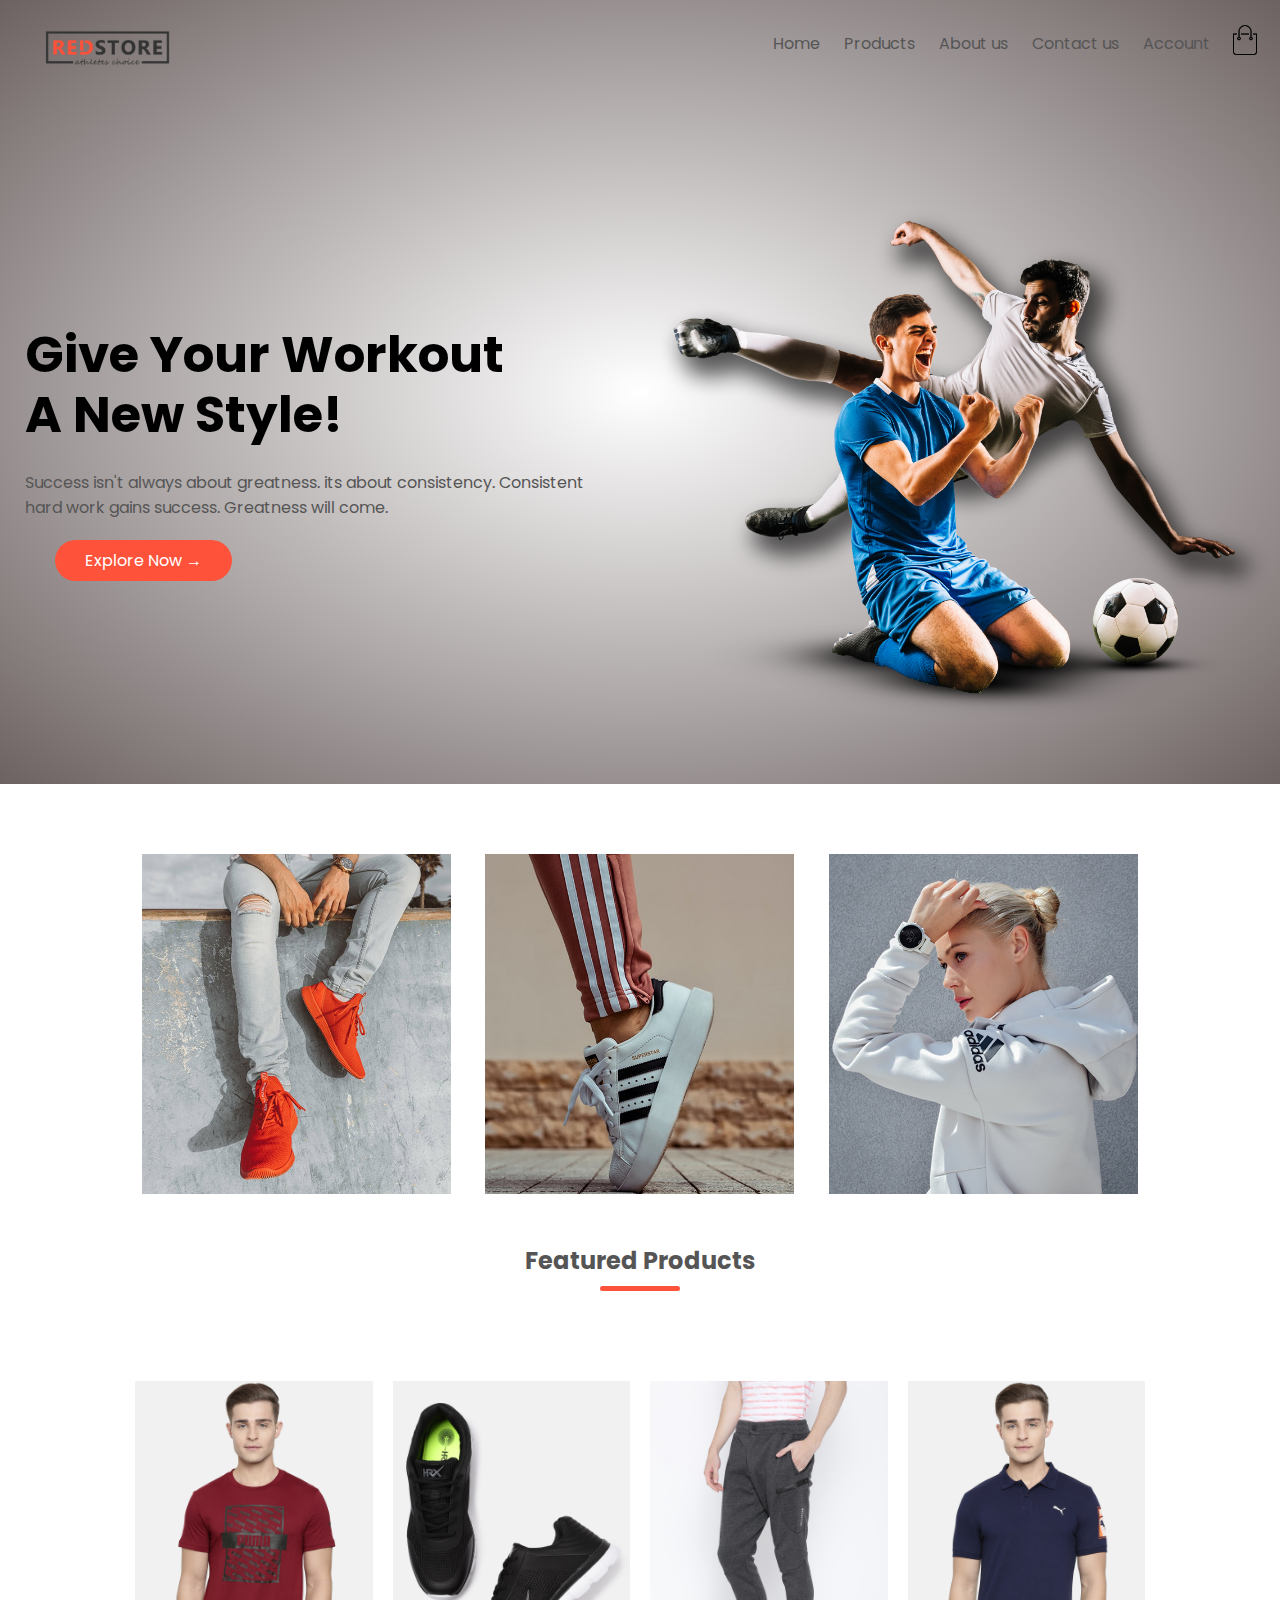
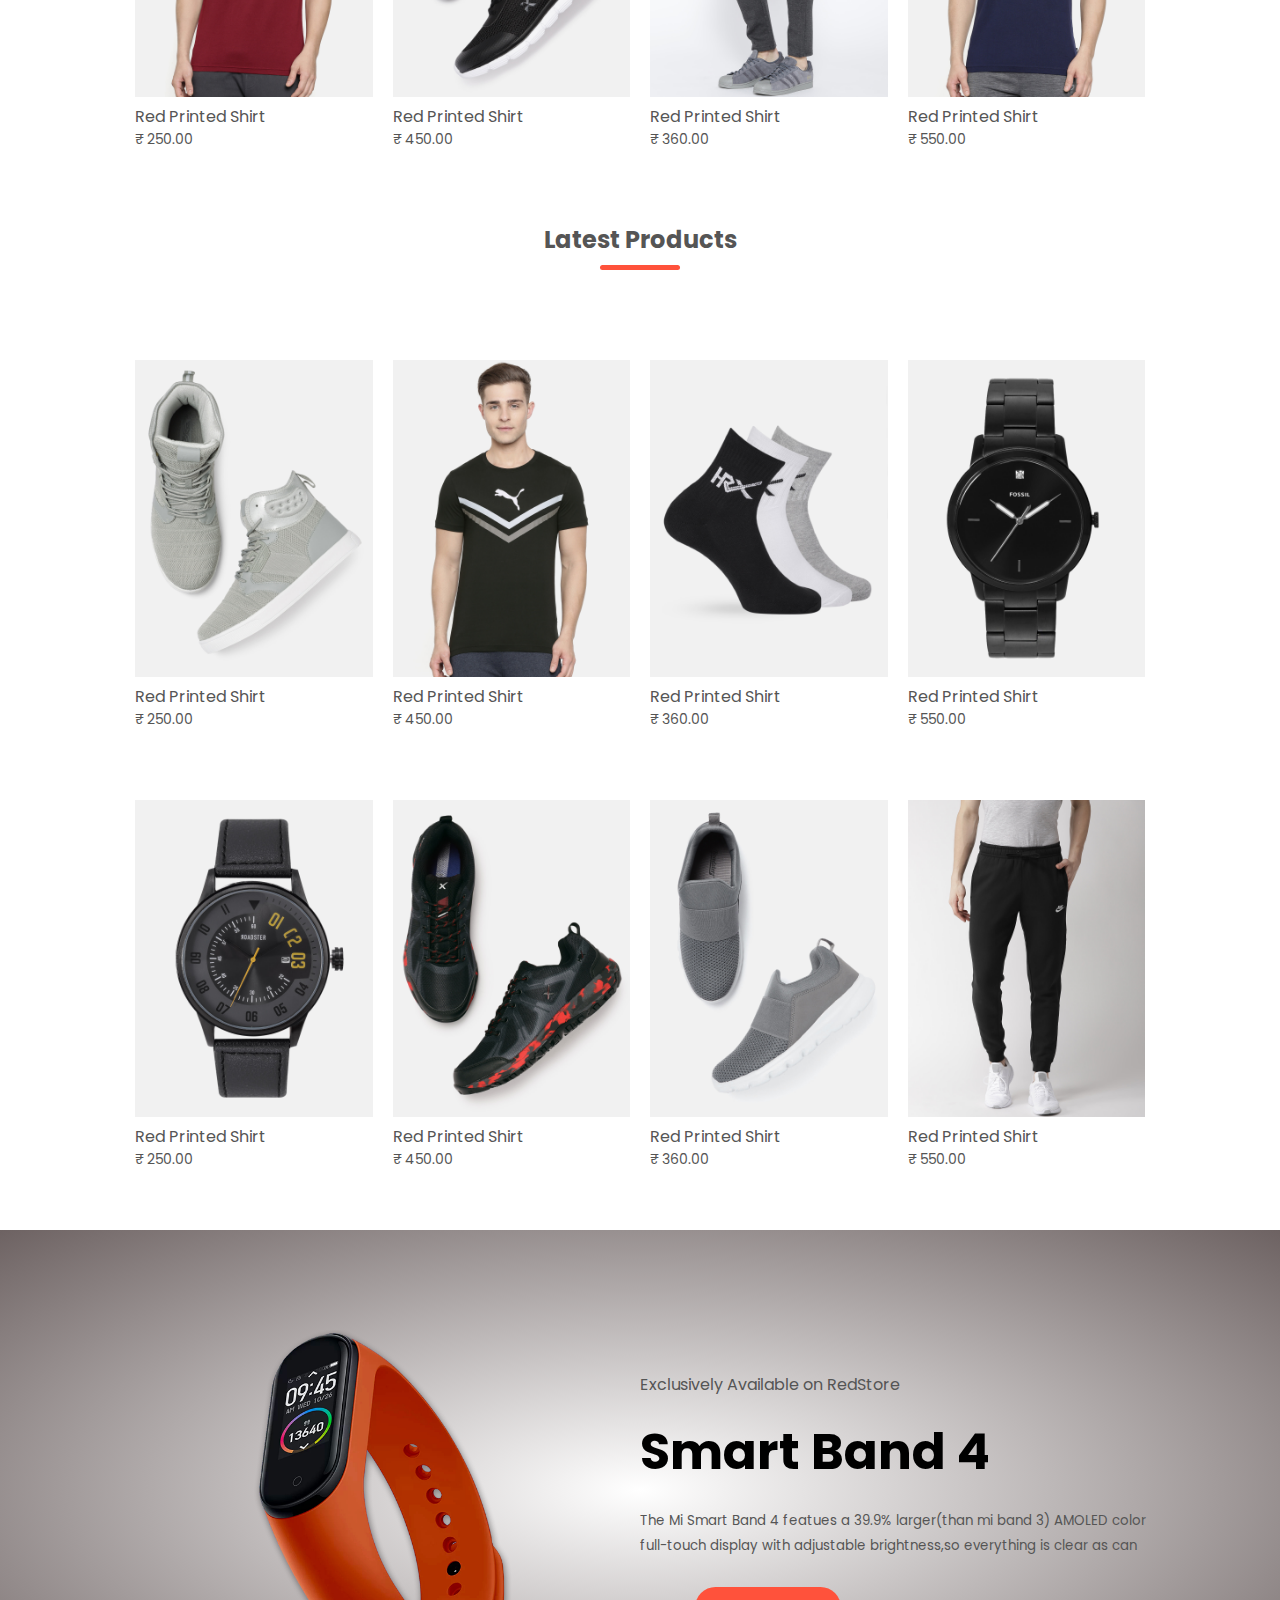
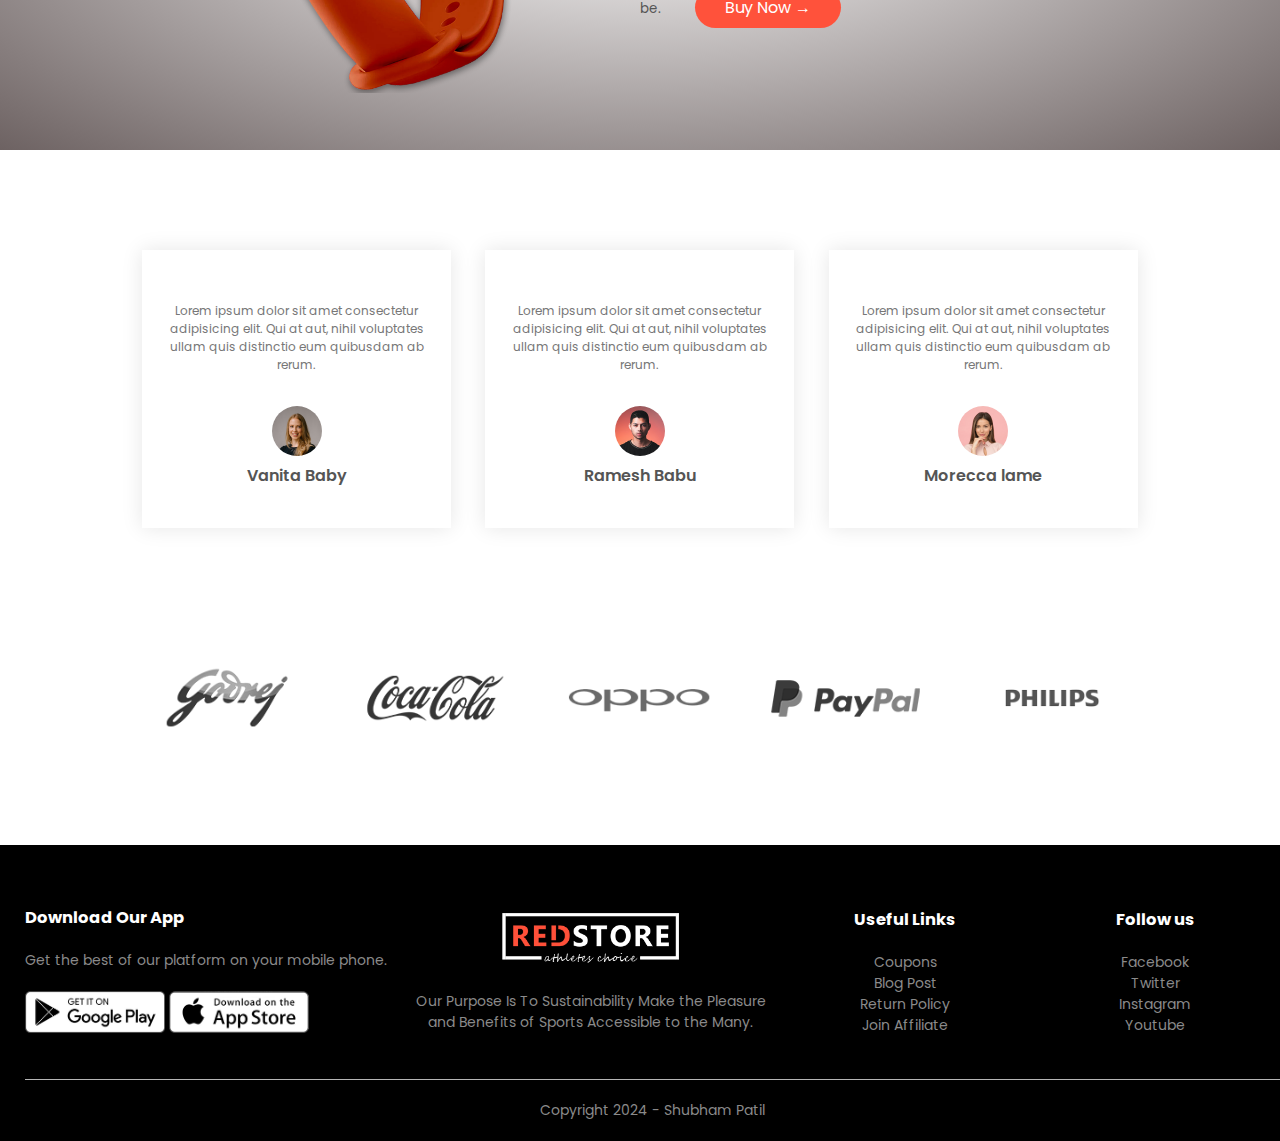
<file: index.html>
<!DOCTYPE html>
<html lang="en">

<head>
    <meta charset="UTF-8">
    <style>
        #product_section{transition: transform 1s;}
    </style>
    <meta name="viewport" content="width=device-width, initial-scale=1.0">
    <title>RedStore | Ecommerce</title>
    <link rel="stylesheet" href="style.css">
    <link rel="preconnect" href="https://fonts.googleapis.com">
    <link rel="preconnect" href="https://fonts.gstatic.com" crossorigin>
    <link
        href="https://fonts.googleapis.com/css2?family=Poppins:ital,wght@0,100;0,200;0,300;0,400;0,500;0,600;0,700;0,800;0,900;1,100;1,200;1,300;1,400;1,500;1,600;1,700;1,800;1,900&display=swap"
        rel="stylesheet">
        <link rel="stylesheet" href="https://cdnjs.cloudflare.com/ajax/libs/font-awesome/6.5.1/css/all.min.css" integrity="sha512-DTOQO9RWCH3ppGqcWaEA1BIZOC6xxalwEsw9c2QQeAIftl+Vegovlnee1c9QX4TctnWMn13TZye+giMm8e2LwA==" crossorigin="anonymous" referrerpolicy="no-referrer" />
</head>

<body>
    <div class="header">
        <div class="container">
            <div class="navbar">
              <img src="images/logo.png" alt="Website logo" width="125px" style="margin-top: 10px;"> 
              <nav>
                <ul id="MenuItems">
                    <li><a href="index.html">Home</a></li>
                    <li><a href="products.html">Products</a></li>
                    <li><a href="AboutUs.html">About us</a></li>
                    <li><a href="ContactUs.html">Contact us</a></li>
                    <li><a href="account.html">Account</a></li>
            </nav>
               <a href="cart.html"><img src="images/cart.png"  alt="" width="30px" height="30px"></a> 
                <img src="images/menu.png" class="menu-icon" onclick="menutoggle()">
            </div>
            <div class="row">
                <div class="col-2">
                    <h1>Give Your Workout <br> A New Style!</h1>
                    <p>Success isn't always about greatness. its about consistency. Consistent <br>hard work gains
                        success.
                        Greatness will come.</p>
                    <a href="#product_section" style="transform: translateY(-10px);" class="btn">Explore Now &#8594;</a>
                </div>
                <div class="col-2">
                    <img src="images/image1.png" alt="Workout Image">
                </div>
            </div>
        </div>
    </div>
<!-- -------------------------------Featured Categories--------------------- -->
<div class="categories">
    <div class="small-container">
        <div class="row">
            <div class="col-3">
                <img src="images/category-1.jpg" alt="Category image">
            </div>
            <div class="col-3"><img src="images/category-2.jpg" alt="Category image"></div>
            <div class="col-3"><img src="images/category-3.jpg" alt=""></div>
        </div>
    </div>
</div>

<!-- -------------------------------Featured Products--------------------- -->

    <div class="small-container"  id="product_section">
        <h2 class="title">Featured Products</h2>
        <div class="row">
            <div class="col-4">
                <img src="images/product-1.jpg" alt="">
                <h4>Red Printed Shirt</h4>
                <div class="rating">
                    <i class="fa-solid fa-star"></i>
                
                    <i class="fa-solid fa-star"></i>
                    <i class="fa-solid fa-star"></i>
                    <i class="fa-solid fa-star-half-stroke"></i>
                    <i class="fa-regular fa-star"></i>
                </div>
                <p>₹ 250.00</p>
              </div>
              <div class="col-4">
                <img src="images/product-2.jpg" alt="">
                <h4>Red Printed Shirt</h4>
                <div class="rating">
                    <i class="fa-solid fa-star"></i>
                    <i class="fa-solid fa-star"></i>
                    <i class="fa-solid fa-star-half-stroke"></i>
                    <i class="fa-regular fa-star"></i>
                    <i class="fa-regular fa-star"></i>
                </div>
                <p>₹ 450.00</p>
              </div>
          <div class="col-4">
            <img src="images/product-3.jpg" alt="">
            <h4>Red Printed Shirt</h4>
            <div class="rating">
                <i class="fa-solid fa-star"></i>
                <i class="fa-solid fa-star"></i>
                <i class="fa-solid fa-star"></i>
                <i class="fa-solid fa-star"></i>
                <i class="fa-regular fa-star"></i>
              
            </div>
            <p>₹ 360.00</p>
          </div>
          <div class="col-4">
            <img src="images/product-4.jpg" alt="">
            <h4>Red Printed Shirt</h4>
            <div class="rating">
                <i class="fa-solid fa-star"></i>
                <i class="fa-solid fa-star"></i>
                <i class="fa-solid fa-star"></i>
                <i class="fa-solid fa-star"></i>
                <i class="fa-solid fa-star"></i>

              
            </div>
            <p>₹ 550.00</p>
          </div>
        </div>
    

<!-- -------------------------------Latest Categories--------------------- -->
<h2 class="title">Latest Products</h2>
   <div class="row">
      <div class="col-4">
        <img src="images/product-5.jpg" alt="">
        <h4>Red Printed Shirt</h4>
        <div class="rating">
            <i class="fa-solid fa-star"></i>
        
            <i class="fa-solid fa-star"></i>
            <i class="fa-solid fa-star"></i>
            <i class="fa-solid fa-star-half-stroke"></i>
            <i class="fa-regular fa-star"></i>
        </div>
        <p>₹ 250.00</p>
      </div>
      <div class="col-4">
        <img src="images/product-6.jpg" alt="">
        <h4>Red Printed Shirt</h4>
        <div class="rating">
            <i class="fa-solid fa-star"></i>
            <i class="fa-solid fa-star"></i>
            <i class="fa-solid fa-star-half-stroke"></i>
            <i class="fa-regular fa-star"></i>
            <i class="fa-regular fa-star"></i>
        </div>
        <p>₹ 450.00</p>
      </div>
  <div class="col-4">
    <img src="images/product-7.jpg" alt="">
    <h4>Red Printed Shirt</h4>
    <div class="rating">
        <i class="fa-solid fa-star"></i>
        <i class="fa-solid fa-star"></i>
        <i class="fa-solid fa-star"></i>
        <i class="fa-solid fa-star"></i>
        <i class="fa-regular fa-star"></i>
      
    </div>
    <p>₹ 360.00</p>
  </div>
  <div class="col-4">
    <img src="images/product-8.jpg" alt="">
    <h4>Red Printed Shirt</h4>
    <div class="rating">
        <i class="fa-solid fa-star"></i>
        <i class="fa-solid fa-star"></i>
        <i class="fa-solid fa-star"></i>
        <i class="fa-solid fa-star"></i>
        <i class="fa-solid fa-star"></i>

      
      </div>
       <p>₹ 550.00</p>
             </div>
             </div>
     <div class="row">
        <div class="col-4">
        <img src="images/product-9.jpg" alt="">
        <h4>Red Printed Shirt</h4>
        <div class="rating">
            <i class="fa-solid fa-star"></i>
        
            <i class="fa-solid fa-star"></i>
            <i class="fa-solid fa-star"></i>
            <i class="fa-solid fa-star-half-stroke"></i>
            <i class="fa-regular fa-star"></i>
        </div>
        <p>₹ 250.00</p>
      </div>
      <div class="col-4">
        <img src="images/product-10.jpg" alt="">
        <h4>Red Printed Shirt</h4>
        <div class="rating">
            <i class="fa-solid fa-star"></i>
            <i class="fa-solid fa-star"></i>
            <i class="fa-solid fa-star-half-stroke"></i>
            <i class="fa-regular fa-star"></i>
            <i class="fa-regular fa-star"></i>
        </div>
        <p>₹ 450.00</p>
      </div>
  <div class="col-4">
    <img src="images/product-11.jpg" alt="">
    <h4>Red Printed Shirt</h4>
    <div class="rating">
        <i class="fa-solid fa-star"></i>
        <i class="fa-solid fa-star"></i>
        <i class="fa-solid fa-star"></i>
        <i class="fa-solid fa-star"></i>
        <i class="fa-regular fa-star"></i>
      
    </div>
    <p>₹ 360.00</p>
  </div>
  <div class="col-4">
    <img src="images/product-12.jpg" alt="">
    <h4>Red Printed Shirt</h4>
    <div class="rating">
        <i class="fa-solid fa-star"></i>
        <i class="fa-solid fa-star"></i>
        <i class="fa-solid fa-star"></i>
        <i class="fa-solid fa-star"></i>
        <i class="fa-solid fa-star"></i>

      
     </div>
      <p>₹ 550.00</p>
      </div>
      </div>
    </div>
</div>

<!-- -------------------------------Offers--------------------- -->
<div class="offer">
    <div class="small-container">
        <div class="row">
            <div class="col-2">
                <img src="images/exclusive.png" class="offer-img">
            </div>
            <div class="col-2">
                <p>Exclusively Available on RedStore</p>
                <h1>Smart Band 4</h1>
                <small>The Mi Smart Band 4 featues a 39.9% larger(than mi band 3) AMOLED color full-touch display with adjustable brightness,so everything is clear as can be.</small>
                <a href="" class="btn">Buy Now &#8594;</a>
            </div>
        </div>
    </div>
</div>
<!-- ----------------------------Testimonials----------------------->
    <div class="testimonial">
        <div class="small-container">
            <div class="row">
                <div class="col-3">
                    <i class="fa fa-quote-left"></i>
                    <p>Lorem ipsum dolor sit amet consectetur adipisicing elit. Qui at aut, nihil voluptates ullam quis distinctio eum quibusdam ab rerum.</p>
                    <div class="rating">
                        <i class="fa-solid fa-star"></i>
                        <i class="fa-solid fa-star"></i>
                        <i class="fa-solid fa-star"></i>
                        <i class="fa-solid fa-star"></i>
                        <i class="fa-regular fa-star"></i>
                      
                    </div>
                    <img src="images/user-1.png" alt="">
                    <h3>Vanita Baby</h3>
                </div>
                <div class="col-3">
                    <i class="fa fa-quote-left"></i>
                    <p>Lorem ipsum dolor sit amet consectetur adipisicing elit. Qui at aut, nihil voluptates ullam quis distinctio eum quibusdam ab rerum.</p>
                    <div class="rating">
                        <i class="fa-solid fa-star"></i>
                        <i class="fa-solid fa-star"></i>
                        <i class="fa-solid fa-star"></i>
                        <i class="fa-solid fa-star"></i>
                        <i class="fa-regular fa-star"></i>
                      
                    </div>
                    <img src="images/user-2.png" alt="">
                    <h3>Ramesh Babu</h3>
                </div>
                <div class="col-3">
                    <i class="fa fa-quote-left"></i>
                    <p>Lorem ipsum dolor sit amet consectetur adipisicing elit. Qui at aut, nihil voluptates ullam quis distinctio eum quibusdam ab rerum.</p>
                    <div class="rating">
                        <i class="fa-solid fa-star"></i>
                        <i class="fa-solid fa-star"></i>
                        <i class="fa-solid fa-star"></i>
                        <i class="fa-solid fa-star"></i>
                        <i class="fa-regular fa-star"></i>
                      
                    </div>
                    <img src="images/user-3.png" alt="">
                    <h3>Morecca lame </h3>
                </div>
            </div>
        </div>
    </div>
    <!-- -------------------------------Brands--------------------- -->
    <div class="brands">
        <div class="small-container">
            <div class="row">
                <div class="col-5">
                    <img src="images/logo-godrej.png" alt="">
                </div>  
                 <div class="col-5">
                    <img src="images/logo-coca-cola.png" alt="">
                </div>  
                 <div class="col-5">
                    <img src="images/logo-oppo.png" alt="">
                </div>  
                 <div class="col-5">
                    <img src="images/logo-paypal.png" alt="">
                </div>   
                <div class="col-5">
                    <img src="images/logo-philips.png" alt="">
                </div>
            </div>
        </div>
    </div>
<!-- -------------------------------Footer--------------------- -->
    <div class="footer">
        <div class="container">
            <div class="row">
                <div class="footer-col-1">
                    <h3>Download Our App</h3>
                    <p>Get the best of our platform on your mobile phone.</p>
                    <div class="app-logo">
                        <img src="images/play-store.png" alt="">
                        <img src="images/app-store.png" alt="">
                    </div>
                </div>
                <div class="footer-col-2">
                    <img src="images/logo-white.png" alt="" />
                    <p>Our Purpose Is To Sustainability Make the Pleasure and Benefits of Sports Accessible to the Many.</p>
                </div>
                <div class="footer-col-3">
                    <h3>Useful Links</h3>
                   <ul>
                    <li>Coupons</li>
                    <li>Blog Post</li>
                    <li>Return Policy</li>
                    <li>Join Affiliate</li>
                
                   </ul>
                </div>
                <div class="footer-col-4">
                    <h3>Follow us</h3>
                   <ul>
                    <li>Facebook </li>
                    <li>Twitter </li>
                    <li>Instagram </li>
                    <li>Youtube </li>
                
                   </ul>
                </div>
            </div>
            <hr>
            <p class="copyright">Copyright 2024 - Shubham Patil</p>
        </div>
    </div>
<!-- -------------------------------JS for Toggle Menu--------------------- -->
<script>
    var MenuItems =document.getElementById("MenuItems");
    MenuItems.style.maxHeight="0px"
    function menutoggle() {
       if ( MenuItems.style.maxHeight =="0px") {
        MenuItems.style.maxHeight="200px";
       }else{
        MenuItems.style.maxHeight="0px";
       }
    }
</script>

</body>

</html>
</file>
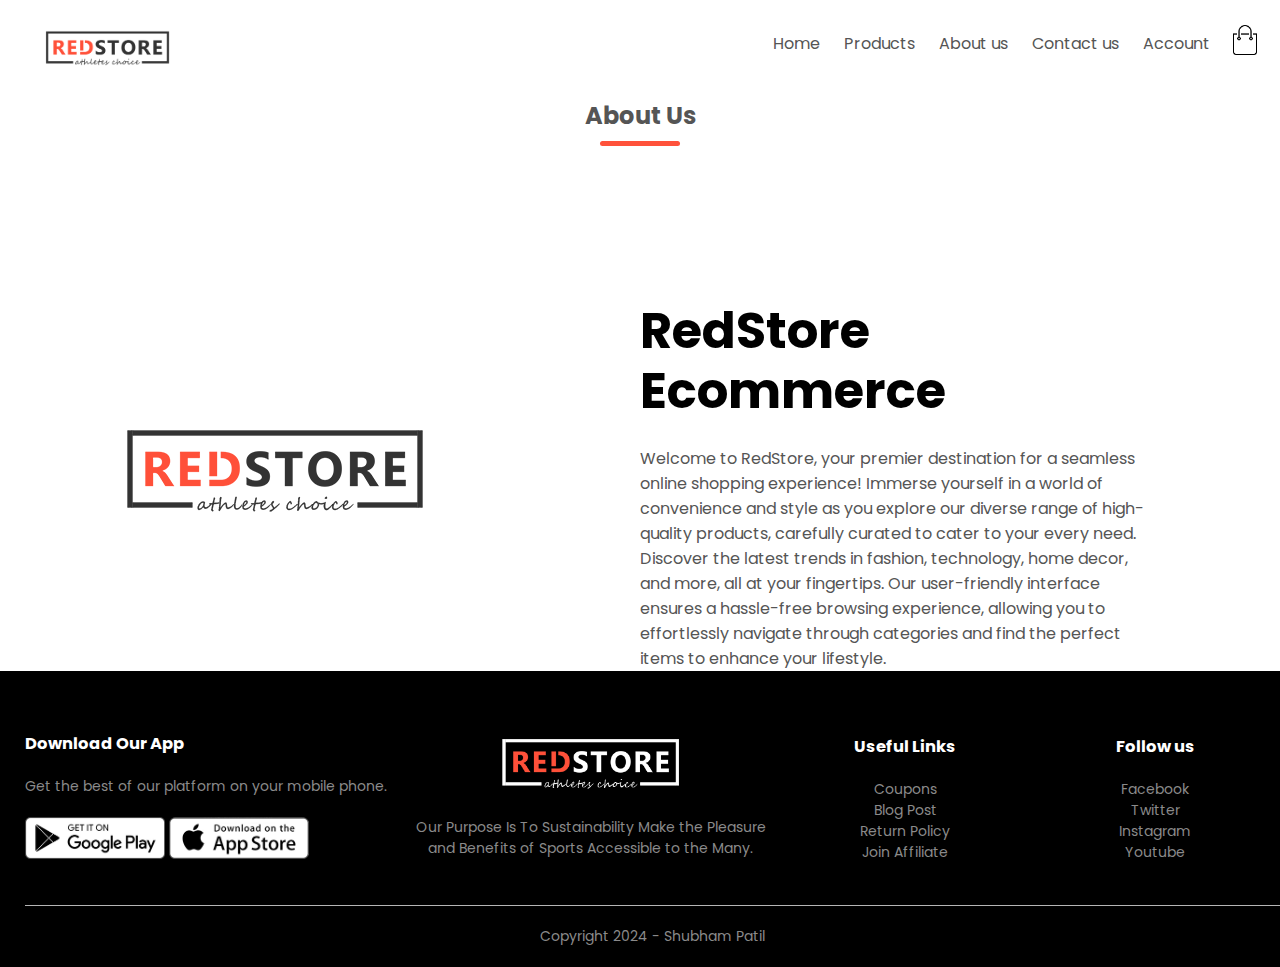
<file: AboutUs.html>
<!DOCTYPE html>
<html lang="en">

<head>
    <meta charset="UTF-8">

    <meta name="viewport" content="width=device-width, initial-scale=1.0">
    <title>All Products - RedStore</title>
    <link rel="stylesheet" href="style.css">
    <link rel="preconnect" href="https://fonts.googleapis.com">
    <link rel="preconnect" href="https://fonts.gstatic.com" crossorigin>
    <link
        href="https://fonts.googleapis.com/css2?family=Poppins:ital,wght@0,100;0,200;0,300;0,400;0,500;0,600;0,700;0,800;0,900;1,100;1,200;1,300;1,400;1,500;1,600;1,700;1,800;1,900&display=swap"
        rel="stylesheet">
    <link rel="stylesheet" href="https://cdnjs.cloudflare.com/ajax/libs/font-awesome/6.5.1/css/all.min.css"
        integrity="sha512-DTOQO9RWCH3ppGqcWaEA1BIZOC6xxalwEsw9c2QQeAIftl+Vegovlnee1c9QX4TctnWMn13TZye+giMm8e2LwA=="
        crossorigin="anonymous" referrerpolicy="no-referrer" />
</head>

<body>

    <div class="container">
        <div class="navbar">
            <img src="images/logo.png" alt="Website logo" width="125px" style="margin-top: 10px;">
            <nav>
                <ul id="MenuItems">
                    <li><a href="index.html">Home</a></li>
                    <li><a href="products.html">Products</a></li>
                    <li><a href="AboutUs.html">About us</a></li>
                    <li><a href="ContactUs.html">Contact us</a></li>
                    <li><a href="account.html">Account</a></li>
            </nav>
            <a href="cart.html"><img src="images/cart.png"  alt="" width="30px" height="30px"></a> 
            <img src="images/menu.png" class="menu-icon" onclick="menutoggle()">
        </div>

    </div>
    <div class="small-container">
        <h2 class="title">About Us</h2>
        <div class="row">
            <div class="col-2">
                <img src="images/logo.png" alt="">
            </div>
            <div class="col-2">
               <h1>RedStore Ecommerce </h1>
              <p> Welcome to RedStore, your premier destination for a seamless online shopping experience! Immerse yourself in a world of convenience and style as you explore our diverse range of high-quality products, carefully curated to cater to your every need.

Discover the latest trends in fashion, technology, home decor, and more, all at your fingertips. Our user-friendly interface ensures a hassle-free browsing experience, allowing you to effortlessly navigate through categories and find the perfect items to enhance your lifestyle.
</p>
            </div>
        </div>
    </div>


    <!-- -------------------------------Footer--------------------- -->
    <div class="footer">
        <div class="container">
            <div class="row">
                <div class="footer-col-1">
                    <h3>Download Our App</h3>
                    <p>Get the best of our platform on your mobile phone.</p>
                    <div class="app-logo">
                        <img src="images/play-store.png" alt="">
                        <img src="images/app-store.png" alt="">
                    </div>
                </div>
                <div class="footer-col-2">
                    <img src="images/logo-white.png" alt="" />
                    <p>Our Purpose Is To Sustainability Make the Pleasure and Benefits of Sports Accessible to the Many.
                    </p>
                </div>
                <div class="footer-col-3">
                    <h3>Useful Links</h3>
                    <ul>
                        <li>Coupons</li>
                        <li>Blog Post</li>
                        <li>Return Policy</li>
                        <li>Join Affiliate</li>

                    </ul>
                </div>
                <div class="footer-col-4">
                    <h3>Follow us</h3>
                    <ul>
                        <li>Facebook </li>
                        <li>Twitter </li>
                        <li>Instagram </li>
                        <li>Youtube </li>

                    </ul>
                </div>
            </div>
            <hr>
            <p class="copyright">Copyright 2024 - Shubham Patil</p>
        </div>
    </div>
    <!-- -------------------------------JS for Toggle Menu--------------------- -->
    <script>
        var MenuItems = document.getElementById("MenuItems");
        MenuItems.style.maxHeight = "0px"
        function menutoggle() {
            if (MenuItems.style.maxHeight == "0px") {
                MenuItems.style.maxHeight = "200px";
            } else {
                MenuItems.style.maxHeight = "0px";
            }
        }
    </script>
   
</body>

</html>
</file>
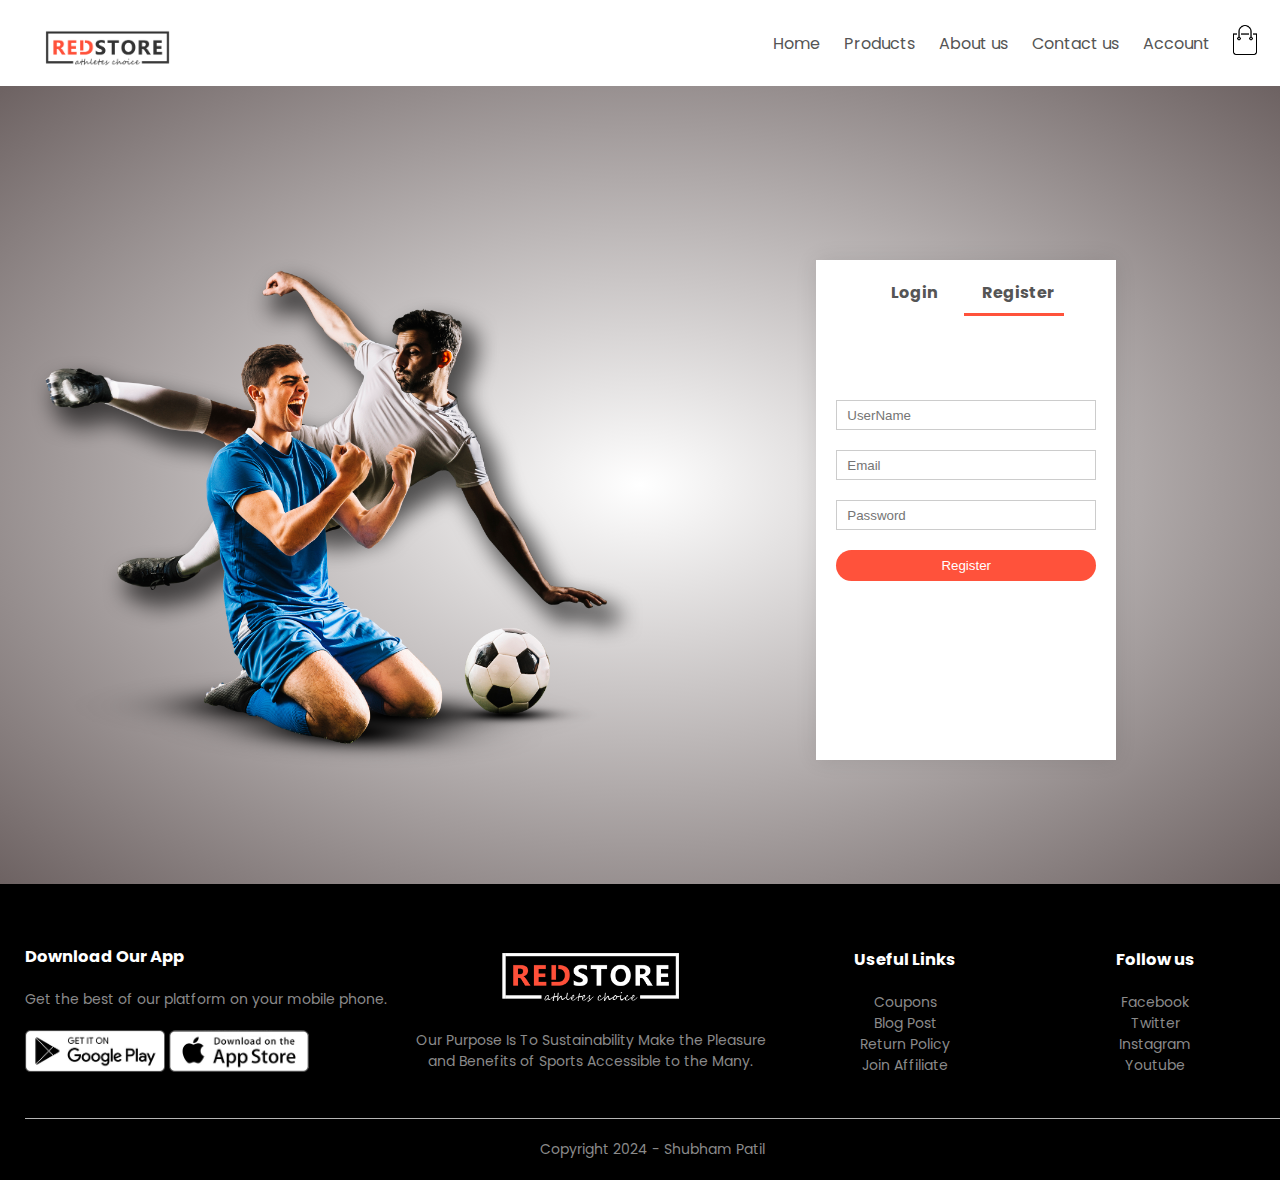
<file: account.html>
<!DOCTYPE html>
<html lang="en">

<head>
    <meta charset="UTF-8">

    <meta name="viewport" content="width=device-width, initial-scale=1.0">
    <title>All Products - RedStore</title>
    <link rel="stylesheet" href="style.css">
    <link rel="preconnect" href="https://fonts.googleapis.com">
    <link rel="preconnect" href="https://fonts.gstatic.com" crossorigin>
    <link
        href="https://fonts.googleapis.com/css2?family=Poppins:ital,wght@0,100;0,200;0,300;0,400;0,500;0,600;0,700;0,800;0,900;1,100;1,200;1,300;1,400;1,500;1,600;1,700;1,800;1,900&display=swap"
        rel="stylesheet">
    <link rel="stylesheet" href="https://cdnjs.cloudflare.com/ajax/libs/font-awesome/6.5.1/css/all.min.css"
        integrity="sha512-DTOQO9RWCH3ppGqcWaEA1BIZOC6xxalwEsw9c2QQeAIftl+Vegovlnee1c9QX4TctnWMn13TZye+giMm8e2LwA=="
        crossorigin="anonymous" referrerpolicy="no-referrer" />
</head>

<body>

    <div class="container">
        <div class="navbar">
            <img src="images/logo.png" alt="Website logo" width="125px" style="margin-top: 10px;">
            <nav>
                <ul id="MenuItems">
                    <li><a href="index.html">Home</a></li>
                    <li><a href="products.html">Products</a></li>
                    <li><a href="AboutUs.html">About us</a></li>
                    <li><a href="ContactUs.html">Contact us</a></li>
                    <li><a href="account.html">Account</a></li>
            </nav>
            <a href="cart.html"><img src="images/cart.png"  alt="" width="30px" height="30px"></a> 
            <img src="images/menu.png" class="menu-icon" onclick="menutoggle()">
        </div>

    </div>


    <!-- ------------------------------------Account Page-------------------- -->

    <div class="account-page">
        <div class="container">
            <div class="row">
                <div class="col-2"><img src="images/image1.png" widht="100%"></div>
                <div class="col-2">
                    <div class="form-container">
                        <div class="form-btn">
                            <span onclick="login()">Login</span>
                            <span onclick="register()">Register</span>
                            <hr id="Indicator"> 
                        </div>
                        <form id="LoginForm">
                            <input type="text" placeholder="UserName">
                            <input type="password" placeholder="Password">
                            <button type="submit" class="btn">Login</button>
                            <a href="">Forgot Password</a>
                        </form>
                        <form id="RegisterForm">
                            <input type="text" placeholder="UserName">
                            <input type="email" placeholder="Email">
                            <input type="password" placeholder="Password">
                            <button type="submit" class="btn">Register</button>
                            
                        </form>
                    </div>
                </div>
            </div>
        </div>
    </div>

    <!-- -------------------------------Footer--------------------- -->
    <div class="footer">
        <div class="container">
            <div class="row">
                <div class="footer-col-1">
                    <h3>Download Our App</h3>
                    <p>Get the best of our platform on your mobile phone.</p>
                    <div class="app-logo">
                        <img src="images/play-store.png" alt="">
                        <img src="images/app-store.png" alt="">
                    </div>
                </div>
                <div class="footer-col-2">
                    <img src="images/logo-white.png" alt="" />
                    <p>Our Purpose Is To Sustainability Make the Pleasure and Benefits of Sports Accessible to the Many.
                    </p>
                </div>
                <div class="footer-col-3">
                    <h3>Useful Links</h3>
                    <ul>
                        <li>Coupons</li>
                        <li>Blog Post</li>
                        <li>Return Policy</li>
                        <li>Join Affiliate</li>

                    </ul>
                </div>
                <div class="footer-col-4">
                    <h3>Follow us</h3>
                    <ul>
                        <li>Facebook </li>
                        <li>Twitter </li>
                        <li>Instagram </li>
                        <li>Youtube </li>

                    </ul>
                </div>
            </div>
            <hr>
            <p class="copyright">Copyright 2024 - Shubham Patil</p>
        </div>
    </div>
    <!-- -------------------------------JS for Toggle Menu--------------------- -->
    <script>
        var MenuItems = document.getElementById("MenuItems");
        MenuItems.style.maxHeight = "0px"
        function menutoggle() {
            if (MenuItems.style.maxHeight == "0px") {
                MenuItems.style.maxHeight = "200px";
            } else {
                MenuItems.style.maxHeight = "0px";
            }
        }
    </script>
       <!-- -------------------------------JS for Toggle Menu--------------------- -->
       <script>
        var LoginForm = document.getElementById("LoginForm");
        var RegisterForm = document.getElementById("RegisterForm");
        var Indicator = document.getElementById("Indicator");

            function register() {
                RegisterForm.style.transform="translateX(0px)";
                LoginForm.style.transform="translateX(0px)";
                Indicator.style.transform="translateX(100px)";
            }
            function login() {
                RegisterForm.style.transform="translateX(300px)";
                LoginForm.style.transform="translateX(300px)";
                Indicator.style.transform="translateX(0px)";
            }
       </script>
</body>

</html>
</file>
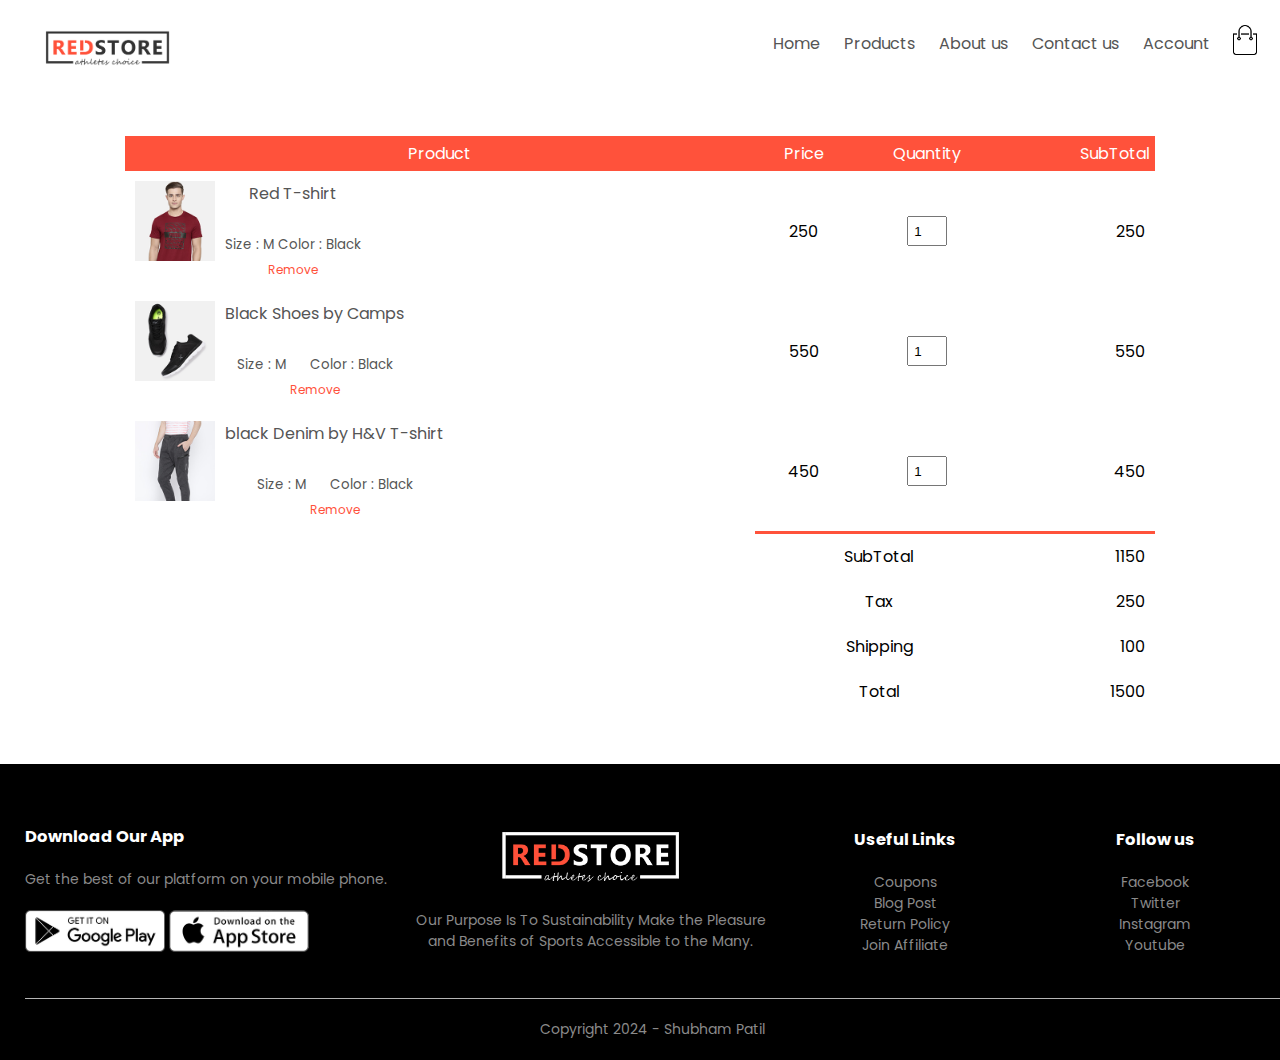
<file: cart.html>
<!DOCTYPE html>
<html lang="en">

<head>
    <meta charset="UTF-8">

    <meta name="viewport" content="width=device-width, initial-scale=1.0">
    <title>All Products - RedStore</title>
    <link rel="stylesheet" href="style.css">
    <link rel="preconnect" href="https://fonts.googleapis.com">
    <link rel="preconnect" href="https://fonts.gstatic.com" crossorigin>
    <link
        href="https://fonts.googleapis.com/css2?family=Poppins:ital,wght@0,100;0,200;0,300;0,400;0,500;0,600;0,700;0,800;0,900;1,100;1,200;1,300;1,400;1,500;1,600;1,700;1,800;1,900&display=swap"
        rel="stylesheet">
    <link rel="stylesheet" href="https://cdnjs.cloudflare.com/ajax/libs/font-awesome/6.5.1/css/all.min.css"
        integrity="sha512-DTOQO9RWCH3ppGqcWaEA1BIZOC6xxalwEsw9c2QQeAIftl+Vegovlnee1c9QX4TctnWMn13TZye+giMm8e2LwA=="
        crossorigin="anonymous" referrerpolicy="no-referrer" />
</head>

<body>

    <div class="container">
        <div class="navbar">
            <img src="images/logo.png" alt="Website logo" width="125px" style="margin-top: 10px;">
            <nav>
                <ul id="MenuItems">
                    <li><a href="index.html">Home</a></li>
                    <li><a href="products.html">Products</a></li>
                    <li><a href="AboutUs.html">About us</a></li>
                    <li><a href="ContactUs.html">Contact us</a></li>
                    <li><a href="account.html">Account</a></li>
            </nav>
            <a href="cart.html"><img src="images/cart.png"  alt="" width="30px" height="30px"></a> 
            <img src="images/menu.png" class="menu-icon" onclick="menutoggle()">
        </div>

    </div>


    <!-- -------------------------------Cart Item Details--------------------- -->
    <div class="small-container cart-page">
      <table>
        <tr>
            <th>Product</th>
            <th>Price</th>
            <th>Quantity</th>
            <th>SubTotal</th>
       </tr>
       <tr>
        <td><div class="cart-info">
            <img src="images/buy-1.jpg">
            <div>
                <p>Red  T-shirt </p>
                <small><br> Size : M 
                     Color : Black</small>
                                 
                    <br><a href="" class="btnv">Remove</a>
            </div>
       
        </div>
       </td>
        <td>250</td>
        <td><input type="number" value="1"></td>
        <td>250</td>
   </tr>
   <tr>
    <td><div class="cart-info">
        <img src="images/buy-2.jpg">
        <div>
            <p>Black Shoes by Camps </p> <small><br> Size : M &nbsp;&nbsp;&nbsp;&nbsp;
                 Color : Black</small>
                             
                <br><a href="" class="btnv">Remove</a>
        </div>
   
    </div>
   </td>
    <td>550</td>
    <td><input type="number" value="1"></td>
    <td>550</td>
</tr>
<tr>
    <td><div class="cart-info">
        <img src="images/buy-3.jpg">
        <div>
            <p>black Denim by H&V  T-shirt </p> 
            <small><br> Size : M &nbsp;&nbsp;&nbsp;&nbsp;
                 Color : Black</small>
                             
                <br><a href="" class="btnv">Remove</a>
        </div>
   
    </div>
   </td>
    <td>450</td>
    <td><input type="number" value="1"></td>
    <td>450</td>
</tr>
      </table>
      <div class="total-price">
        <table>
            <tr>
                <td>SubTotal</td>
                <td>1150</td>
            </tr>
            <tr>
                <td>Tax</td>
                <td>250</td>
            </tr>
            <tr>
                <td>Shipping</td>
                <td>100</td>
            </tr>
            <tr>
                <td>Total</td>
                <td>1500</td>
            </tr>
        </table>
      </div>

    </div>


    <!-- -------------------------------Footer--------------------- -->
    <div class="footer">
        <div class="container">
            <div class="row">
                <div class="footer-col-1">
                    <h3>Download Our App</h3>
                    <p>Get the best of our platform on your mobile phone.</p>
                    <div class="app-logo">
                        <img src="images/play-store.png" alt="">
                        <img src="images/app-store.png" alt="">
                    </div>
                </div>
                <div class="footer-col-2">
                    <img src="images/logo-white.png" alt="" />
                    <p>Our Purpose Is To Sustainability Make the Pleasure and Benefits of Sports Accessible to the Many.
                    </p>
                </div>
                <div class="footer-col-3">
                    <h3>Useful Links</h3>
                    <ul>
                        <li>Coupons</li>
                        <li>Blog Post</li>
                        <li>Return Policy</li>
                        <li>Join Affiliate</li>

                    </ul>
                </div>
                <div class="footer-col-4">
                    <h3>Follow us</h3>
                    <ul>
                        <li>Facebook </li>
                        <li>Twitter </li>
                        <li>Instagram </li>
                        <li>Youtube </li>

                    </ul>
                </div>
            </div>
            <hr>
            <p class="copyright">Copyright 2024 - Shubham Patil</p>
        </div>
    </div>
    <!-- -------------------------------JS for Toggle Menu--------------------- -->
    <script>
        var MenuItems = document.getElementById("MenuItems");
        MenuItems.style.maxHeight = "0px"
        function menutoggle() {
            if (MenuItems.style.maxHeight == "0px") {
                MenuItems.style.maxHeight = "200px";
            } else {
                MenuItems.style.maxHeight = "0px";
            }
        }
    </script>
   
</body>

</html>
</file>
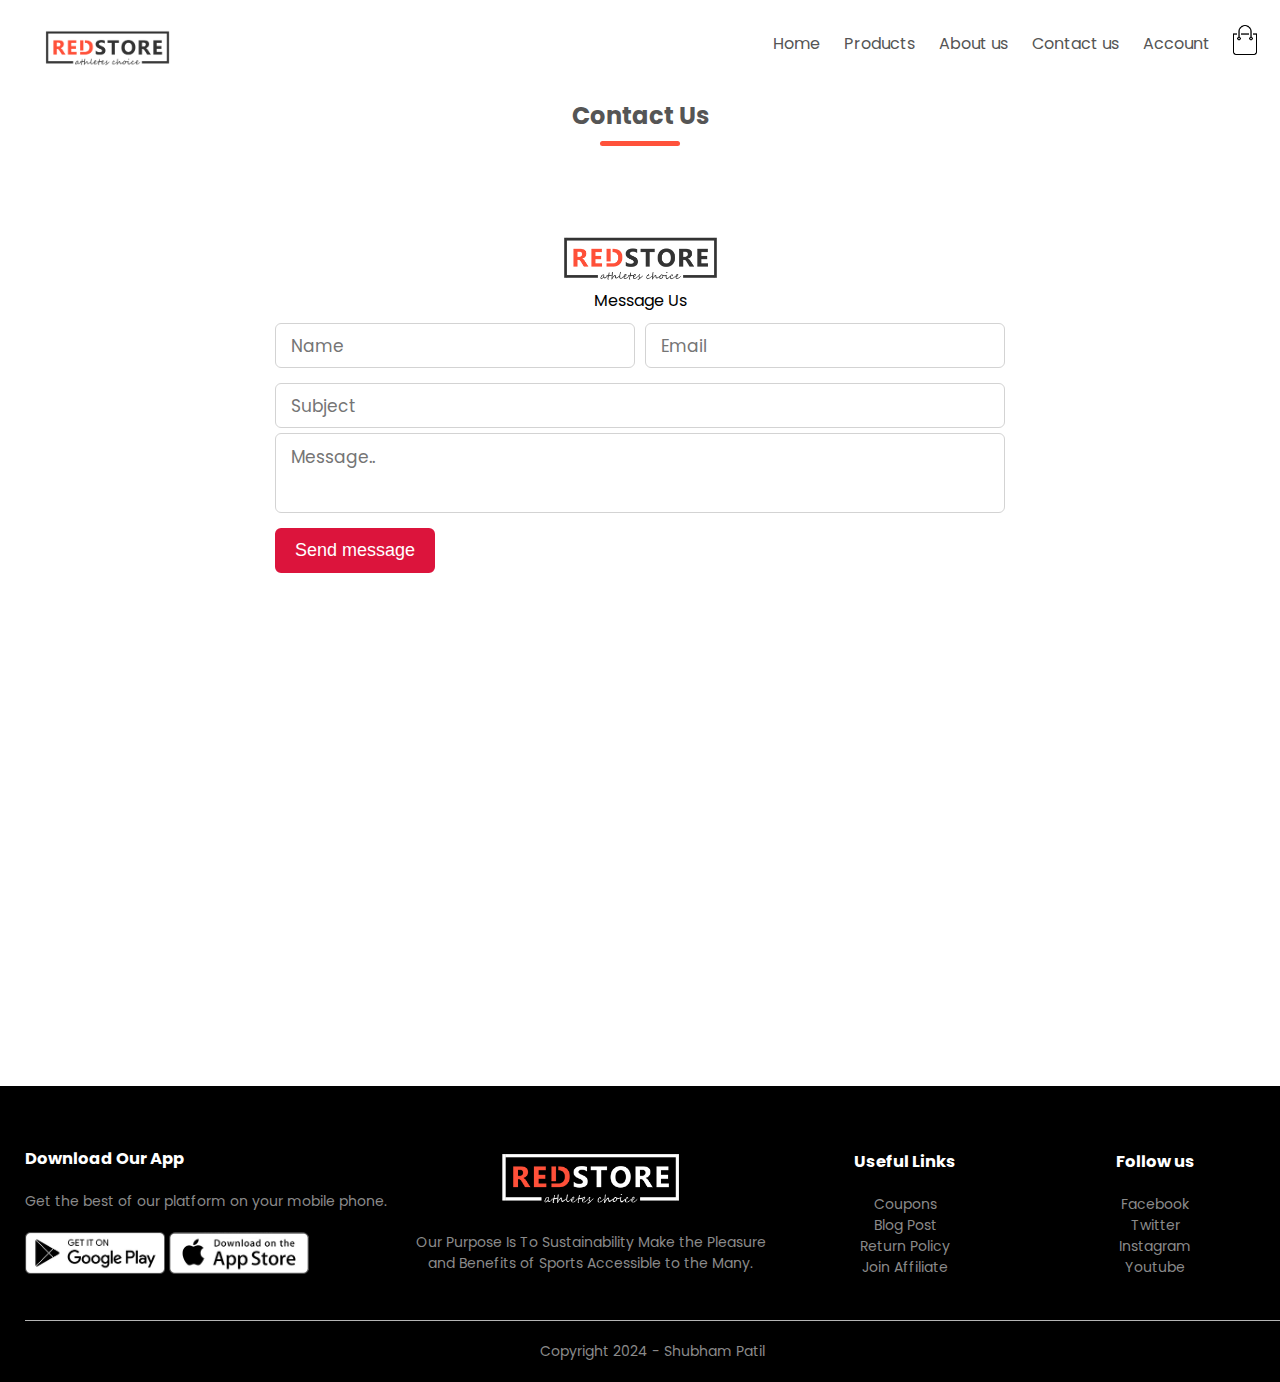
<file: ContactUs.html>
<!DOCTYPE html>
<html lang="en">

<head>
    <meta charset="UTF-8">

    <meta name="viewport" content="width=device-width, initial-scale=1.0">
    <title>All Products - RedStore</title>
    <link rel="stylesheet" href="style.css">
    <link rel="preconnect" href="https://fonts.googleapis.com">
    <link rel="preconnect" href="https://fonts.gstatic.com" crossorigin>
    <link
        href="https://fonts.googleapis.com/css2?family=Poppins:ital,wght@0,100;0,200;0,300;0,400;0,500;0,600;0,700;0,800;0,900;1,100;1,200;1,300;1,400;1,500;1,600;1,700;1,800;1,900&display=swap"
        rel="stylesheet">
    <link rel="stylesheet" href="https://cdnjs.cloudflare.com/ajax/libs/font-awesome/6.5.1/css/all.min.css"
        integrity="sha512-DTOQO9RWCH3ppGqcWaEA1BIZOC6xxalwEsw9c2QQeAIftl+Vegovlnee1c9QX4TctnWMn13TZye+giMm8e2LwA=="
        crossorigin="anonymous" referrerpolicy="no-referrer" />
</head>

<body>

    <div class="container">
        <div class="navbar">
            <img src="images/logo.png" alt="Website logo" width="125px" style="margin-top: 10px;">
            <nav>
                <ul id="MenuItems">
                    <li><a href="index.html">Home</a></li>
                    <li><a href="products.html">Products</a></li>
                    <li><a href="AboutUs.html">About us</a></li>
                    <li><a href="ContactUs.html">Contact us</a></li>
                    <li><a href="account.html">Account</a></li>
            </nav>
            <a href="cart.html"><img src="images/cart.png"  alt="" width="30px" height="30px"></a> 
            <img src="images/menu.png" class="menu-icon" onclick="menutoggle()">
        </div>

    </div>
    <div class="small-container">
        <div class="row">
           <!-- contact section start -->
    <section class="contact" id="contact">
        <div class="max-width">
            <h2 class="title">Contact Us</h2>
            <div >
                
                <div class="brandname">
                     <img src="images/logo.png" alt="Website logo" width="155px" style="margin-top: 10px;">
                     <div class="text">Message Us</div>
                     
                    </div>
                </div>
                <div class="column right" id="colright">
                  
                    <form action="javascript:sendmail()">
                        <div class="fields">
                            <div class="field name">
                                <input type="text" placeholder="Name" name="Name" id="Name" required>
                            </div>
                            <div class="field email">
                                <input type="email" placeholder="Email" name="Email" id="Email" required>
                            </div>
                        </div>
                        <div class="field">
                            <input type="text" placeholder="Subject" required name="Subject" id="Subject">
                        </div>
                        <div class="field textarea">
                            <textarea cols="30" rows="10" placeholder="Message.." required name="Message"
                                id="Message"></textarea>
                        </div>
                        <div class="button-area">
                            <button class='bb' type="submit">Send message</button>
                        </div>
                    </form>
                </div>
            </div>
        </div>
    </section>
        </div>
    </div>


    <!-- -------------------------------Footer--------------------- -->
    <div class="footer">
        <div class="container">
            <div class="row">
                <div class="footer-col-1">
                    <h3>Download Our App</h3>
                    <p>Get the best of our platform on your mobile phone.</p>
                    <div class="app-logo">
                        <img src="images/play-store.png" alt="">
                        <img src="images/app-store.png" alt="">
                    </div>
                </div>
                <div class="footer-col-2">
                    <img src="images/logo-white.png" alt="" />
                    <p>Our Purpose Is To Sustainability Make the Pleasure and Benefits of Sports Accessible to the Many.
                    </p>
                </div>
                <div class="footer-col-3">
                    <h3>Useful Links</h3>
                    <ul>
                        <li>Coupons</li>
                        <li>Blog Post</li>
                        <li>Return Policy</li>
                        <li>Join Affiliate</li>

                    </ul>
                </div>
                <div class="footer-col-4">
                    <h3>Follow us</h3>
                    <ul>
                        <li>Facebook </li>
                        <li>Twitter </li>
                        <li>Instagram </li>
                        <li>Youtube </li>

                    </ul>
                </div>
            </div>
            <hr>
            <p class="copyright">Copyright 2024 - Shubham Patil</p>
        </div>
    </div>
    <!-- -------------------------------JS for Toggle Menu--------------------- -->
    <script>
        var MenuItems = document.getElementById("MenuItems");
        MenuItems.style.maxHeight = "0px"
        function menutoggle() {
            if (MenuItems.style.maxHeight == "0px") {
                MenuItems.style.maxHeight = "200px";
            } else {
                MenuItems.style.maxHeight = "0px";
            }
        }
    </script>
   
</body>

</html>
</file>
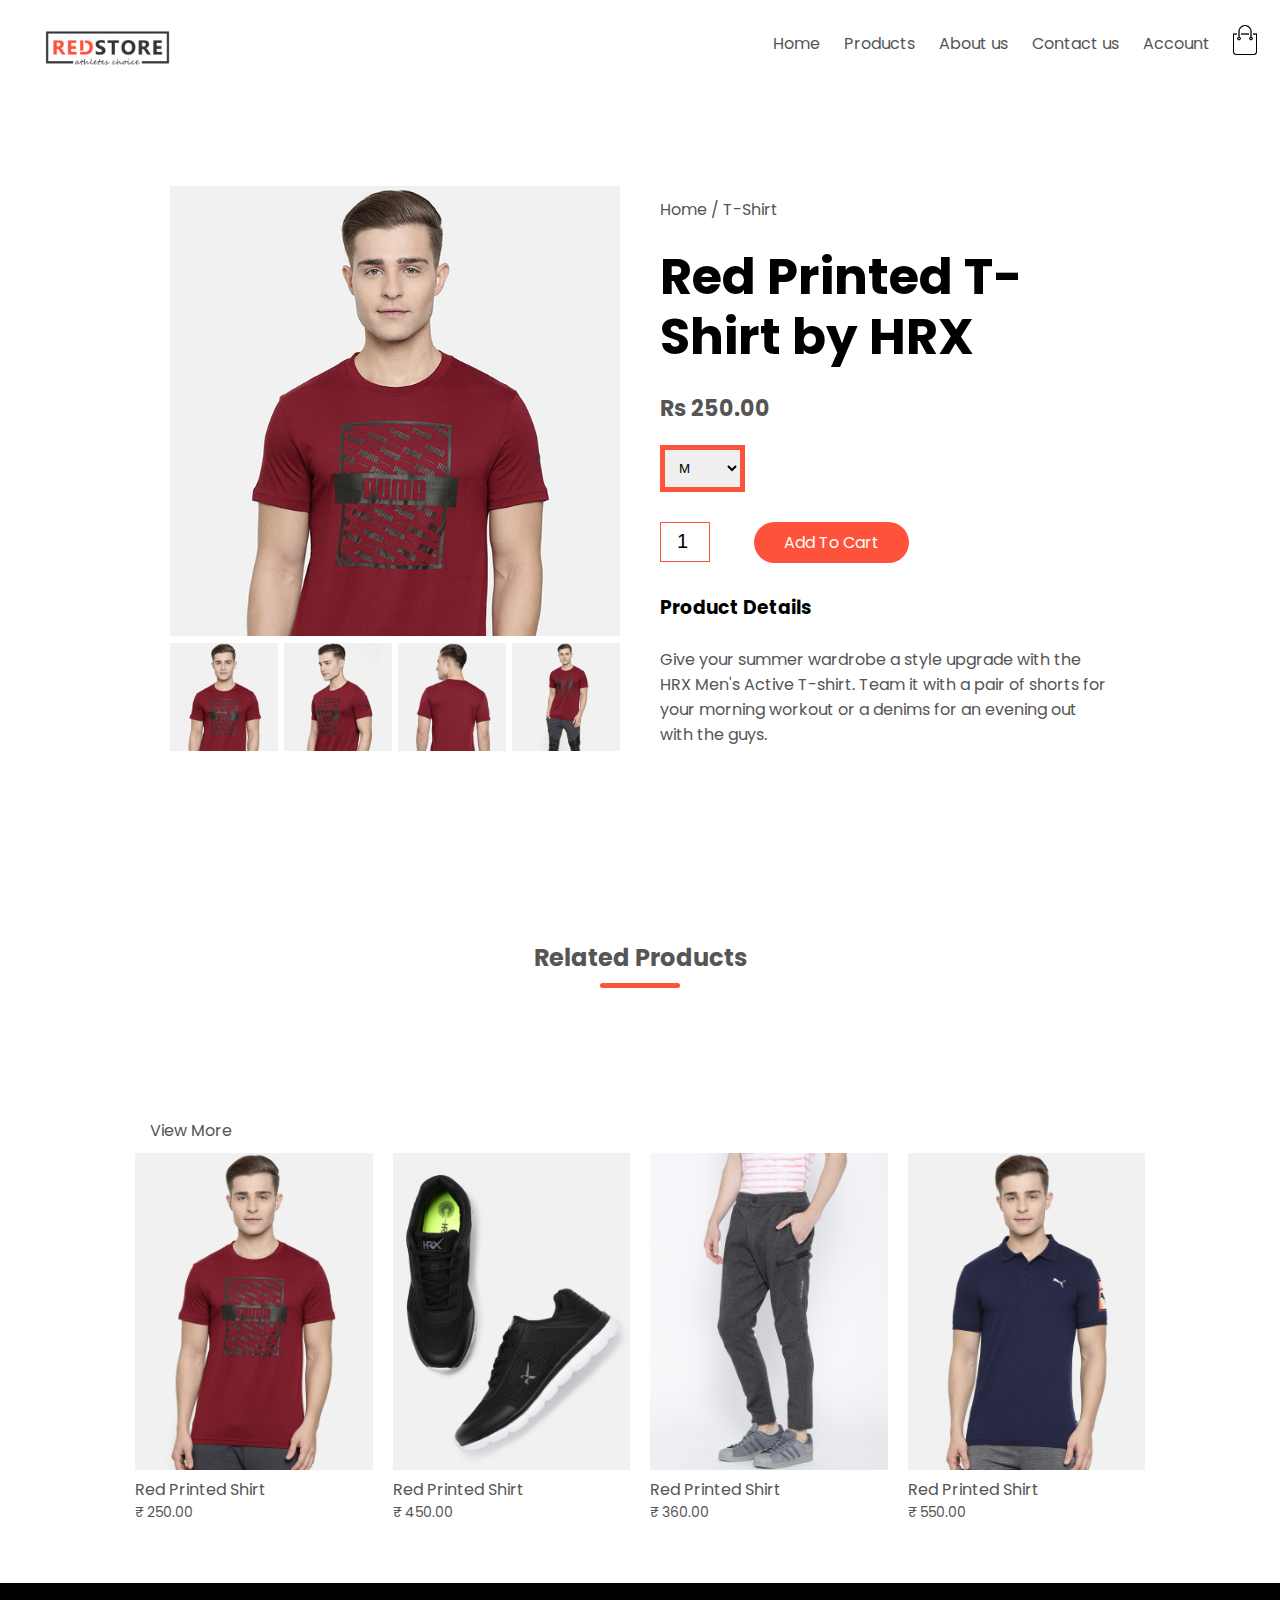
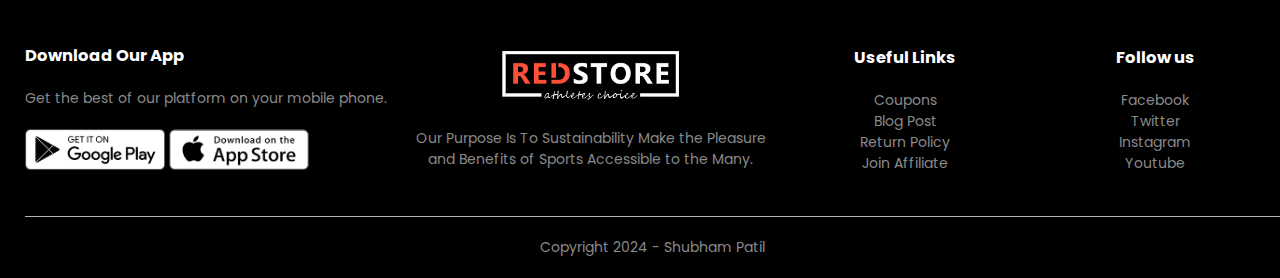
<file: product-detail.html>
<!DOCTYPE html>
<html lang="en">

<head>
    <meta charset="UTF-8">

    <meta name="viewport" content="width=device-width, initial-scale=1.0">
    <title>All Products - RedStore</title>
    <link rel="stylesheet" href="style.css">
    <link rel="preconnect" href="https://fonts.googleapis.com">
    <link rel="preconnect" href="https://fonts.gstatic.com" crossorigin>
    <link
        href="https://fonts.googleapis.com/css2?family=Poppins:ital,wght@0,100;0,200;0,300;0,400;0,500;0,600;0,700;0,800;0,900;1,100;1,200;1,300;1,400;1,500;1,600;1,700;1,800;1,900&display=swap"
        rel="stylesheet">
    <link rel="stylesheet" href="https://cdnjs.cloudflare.com/ajax/libs/font-awesome/6.5.1/css/all.min.css"
        integrity="sha512-DTOQO9RWCH3ppGqcWaEA1BIZOC6xxalwEsw9c2QQeAIftl+Vegovlnee1c9QX4TctnWMn13TZye+giMm8e2LwA=="
        crossorigin="anonymous" referrerpolicy="no-referrer" />
</head>

<body>

    <div class="container">
        <div class="navbar">
            <img src="images/logo.png" alt="Website logo" width="125px" style="margin-top: 10px;">
            <nav>
                <ul id="MenuItems">
                    <li><a href="index.html">Home</a></li>
                    <li><a href="products.html">Products</a></li>
                    <li><a href="AboutUs.html">About us</a></li>
                    <li><a href="ContactUs.html">Contact us</a></li>
                    <li><a href="account.html">Account</a></li>
            </nav>
            <a href="cart.html"><img src="images/cart.png"  alt="" width="30px" height="30px"></a> 
            <img src="images/menu.png" class="menu-icon" onclick="menutoggle()">
        </div>

    </div>


    <!-- -------------------------------Featured Products--------------------- -->
    <div class="small-container">
        <!-- -----------------------------------------Single Product Detail---------------- -->
        <div class="small-container single-product">
            <div class="row">
                <div class="col-2">
                    <img src="images/gallery-1.jpg" width="100%" id="productImg">
                    <div class="small-img-row">
                        <div class="small-row-col" onclick="">
                            <img src="images/gallery-1.jpg" width="100%" class="small-img">
                        </div>
                        <div class="small-row-col">
                            <img src="images/gallery-2.jpg" width="100%" class="small-img">
                        </div>
                        <div class="small-row-col">
                            <img src="images/gallery-3.jpg" width="100%" class="small-img">
                        </div>
                        <div class="small-row-col">
                            <img src="images/gallery-4.jpg" width="100%" class="small-img">
                        </div>
                    </div>
                    
                </div>
                <div class="col-2">
                    <p>Home / T-Shirt</p>
                    <h1>Red Printed T-Shirt by HRX</h1>
                    <h4>Rs 250.00</h4>
                    <select>
                        <option>M</option>
                        <option>L</option>
                        <option>XL</option>
                        <option>XXL</option>
                        <option>XXXL</option>
                    </select>
                    <input type="number" value="1">
                    <a href="" class="btn">Add To Cart</a>
                    <h3>
                        Product Details<i class="fa fa-indent"></i>
                    </h3>
                    <br>
                    <p>Give your summer wardrobe a style upgrade with the HRX Men's Active T-shirt. Team it with a pair
                        of shorts for your morning workout or a denims for an evening out with the guys.</p>
                </div>
            </div>
        </div>
        <br><br>
        <!-- ------------------------title----------------------------- -->
            <div class="small-container">
            <div class="row row-2">
                    <h2 class="title">Related Products</h2>
            </div>      
            <p>View More</p>          
            </div>
        <!-- ----------------------------product---------------------------- -->

        <div class="row">
            <div class="col-4">
                <img src="images/product-1.jpg" alt="">
                <h4>Red Printed Shirt</h4>
                <div class="rating">
                    <i class="fa-solid fa-star"></i>

                    <i class="fa-solid fa-star"></i>
                    <i class="fa-solid fa-star"></i>
                    <i class="fa-solid fa-star-half-stroke"></i>
                    <i class="fa-regular fa-star"></i>
                </div>
                <p>₹ 250.00</p>
            </div>
            <div class="col-4">
                <img src="images/product-2.jpg" alt="">
                <h4>Red Printed Shirt</h4>
                <div class="rating">
                    <i class="fa-solid fa-star"></i>
                    <i class="fa-solid fa-star"></i>
                    <i class="fa-solid fa-star-half-stroke"></i>
                    <i class="fa-regular fa-star"></i>
                    <i class="fa-regular fa-star"></i>
                </div>
                <p>₹ 450.00</p>
            </div>
            <div class="col-4">
                <img src="images/product-3.jpg" alt="">
                <h4>Red Printed Shirt</h4>
                <div class="rating">
                    <i class="fa-solid fa-star"></i>
                    <i class="fa-solid fa-star"></i>
                    <i class="fa-solid fa-star"></i>
                    <i class="fa-solid fa-star"></i>
                    <i class="fa-regular fa-star"></i>

                </div>
                <p>₹ 360.00</p>
            </div>
            <div class="col-4">
                <img src="images/product-4.jpg" alt="">
                <h4>Red Printed Shirt</h4>
                <div class="rating">
                    <i class="fa-solid fa-star"></i>
                    <i class="fa-solid fa-star"></i>
                    <i class="fa-solid fa-star"></i>
                    <i class="fa-solid fa-star"></i>
                    <i class="fa-solid fa-star"></i>


                </div>
                <p>₹ 550.00</p>
            </div>
        </div>


    </div>


    <!-- -------------------------------Footer--------------------- -->
    <div class="footer">
        <div class="container">
            <div class="row">
                <div class="footer-col-1">
                    <h3>Download Our App</h3>
                    <p>Get the best of our platform on your mobile phone.</p>
                    <div class="app-logo">
                        <img src="images/play-store.png" alt="">
                        <img src="images/app-store.png" alt="">
                    </div>
                </div>
                <div class="footer-col-2">
                    <img src="images/logo-white.png" alt="" />
                    <p>Our Purpose Is To Sustainability Make the Pleasure and Benefits of Sports Accessible to the Many.
                    </p>
                </div>
                <div class="footer-col-3">
                    <h3>Useful Links</h3>
                    <ul>
                        <li>Coupons</li>
                        <li>Blog Post</li>
                        <li>Return Policy</li>
                        <li>Join Affiliate</li>

                    </ul>
                </div>
                <div class="footer-col-4">
                    <h3>Follow us</h3>
                    <ul>
                        <li>Facebook </li>
                        <li>Twitter </li>
                        <li>Instagram </li>
                        <li>Youtube </li>

                    </ul>
                </div>
            </div>
            <hr>
            <p class="copyright">Copyright 2024 - Shubham Patil</p>
        </div>
    </div>
    <!-- -------------------------------JS for Toggle Menu--------------------- -->
    <script>
        var MenuItems = document.getElementById("MenuItems");
        MenuItems.style.maxHeight = "0px"
        function menutoggle() {
            if (MenuItems.style.maxHeight == "0px") {
                MenuItems.style.maxHeight = "200px";
            } else {
                MenuItems.style.maxHeight = "0px";
            }
        }
    </script>
    <!-- -------------------------------Js for Product Gallery--------------------- -->
    <script>
        var productImg = document.getElementById("productImg");
        var smallImg = document.getElementsByClassName("small-img");
        smallImg[0].onclick = function(){
            productImg.src = smallImg[0].src;
        }
        smallImg[1].onclick = function(){
            productImg.src = smallImg[1].src;
        }
        smallImg[2].onclick = function(){
            productImg.src = smallImg[2].src;
        }
        smallImg[3].onclick = function(){
            productImg.src = smallImg[3].src;
        }
    </script>
</body>

</html>
</file>
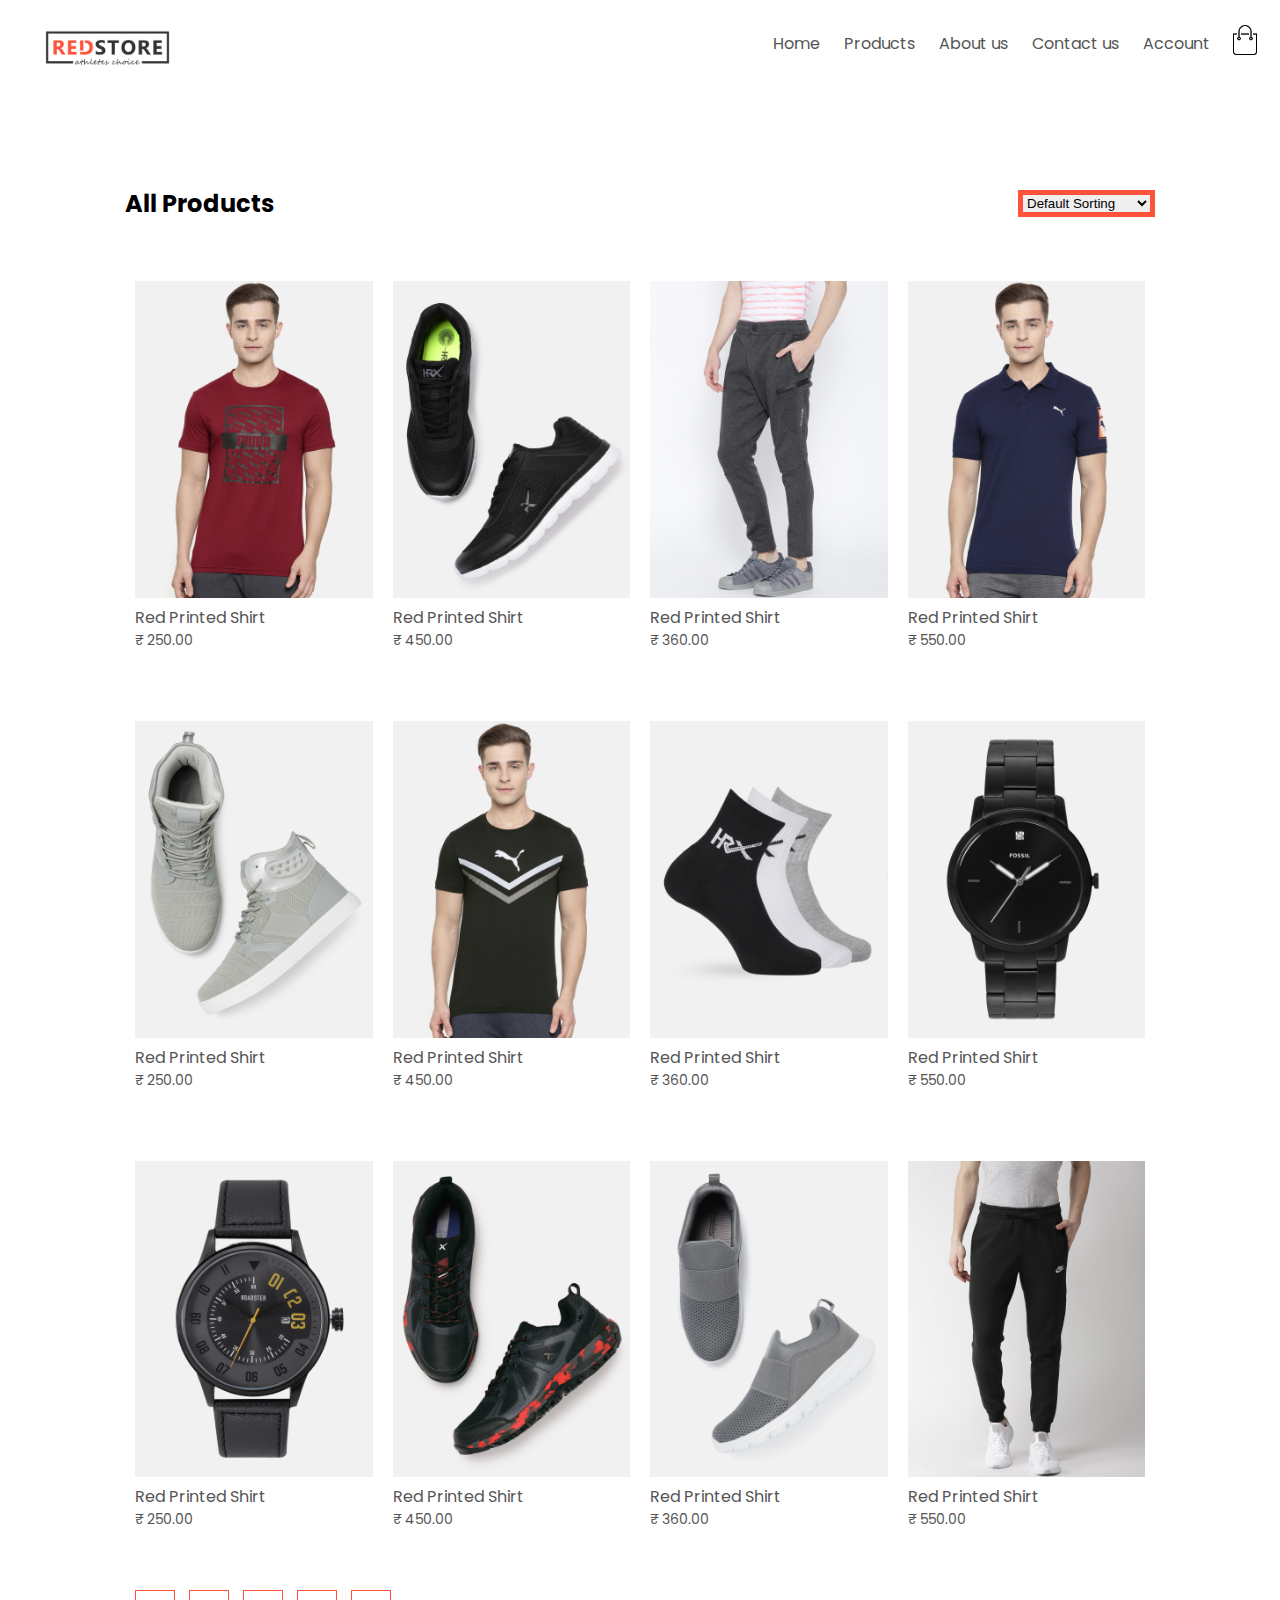
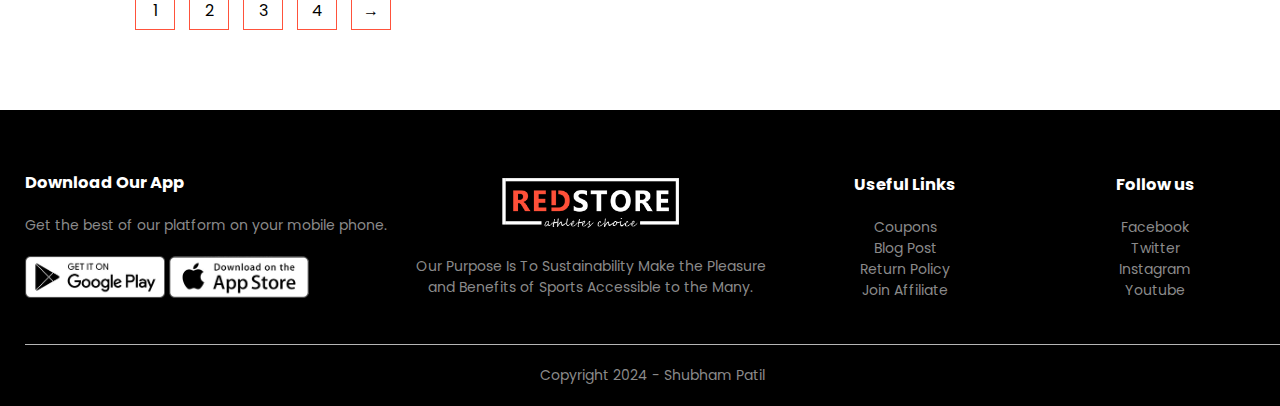
<file: products.html>
<!DOCTYPE html>
<html lang="en">

<head>
    <meta charset="UTF-8">

    <meta name="viewport" content="width=device-width, initial-scale=1.0">
    <title>All Products - RedStore</title>
    <link rel="stylesheet" href="style.css">
    <link rel="preconnect" href="https://fonts.googleapis.com">
    <link rel="preconnect" href="https://fonts.gstatic.com" crossorigin>
    <link
        href="https://fonts.googleapis.com/css2?family=Poppins:ital,wght@0,100;0,200;0,300;0,400;0,500;0,600;0,700;0,800;0,900;1,100;1,200;1,300;1,400;1,500;1,600;1,700;1,800;1,900&display=swap"
        rel="stylesheet">
    <link rel="stylesheet" href="https://cdnjs.cloudflare.com/ajax/libs/font-awesome/6.5.1/css/all.min.css"
        integrity="sha512-DTOQO9RWCH3ppGqcWaEA1BIZOC6xxalwEsw9c2QQeAIftl+Vegovlnee1c9QX4TctnWMn13TZye+giMm8e2LwA=="
        crossorigin="anonymous" referrerpolicy="no-referrer" />
</head>

<body>

    <div class="container">
        <div class="navbar">
            <img src="images/logo.png" alt="Website logo" width="125px" style="margin-top: 10px;">
            <nav>
                <ul id="MenuItems">
                    <li><a href="index.html">Home</a></li>
                    <li><a href="products.html">Products</a></li>
                    <li><a href="AboutUs.html">About us</a></li>
                    <li><a href="ContactUs.html">Contact us</a></li>
                    <li><a href="account.html">Account</a></li>
            </nav>
            <a href="cart.html"><img src="images/cart.png"  alt="" width="30px" height="30px"></a> 
            <img src="images/menu.png" class="menu-icon" onclick="menutoggle()">
        </div>

    </div>


    <!-- -------------------------------Featured Products--------------------- -->
    <div class="small-container">
        <div class="row row-2">
            <h2>All Products</h2>
            <select name="" id="">
                <option value="">Default Sorting</option>
                <option value="">Sort By Price</option>
                <option value="">Sort By Popularity</option>
                <option value="">Sort By Rating</option>
                <option value="">Sort By Sale</option>
            </select>
        </div>
        <div class="row">
            <div class="col-4">
                <img src="images/product-1.jpg" alt="">
                <h4>Red Printed Shirt</h4>
                <div class="rating">
                    <i class="fa-solid fa-star"></i>

                    <i class="fa-solid fa-star"></i>
                    <i class="fa-solid fa-star"></i>
                    <i class="fa-solid fa-star-half-stroke"></i>
                    <i class="fa-regular fa-star"></i>
                </div>
                <p>₹ 250.00</p>
            </div>
            <div class="col-4">
                <img src="images/product-2.jpg" alt="">
                <h4>Red Printed Shirt</h4>
                <div class="rating">
                    <i class="fa-solid fa-star"></i>
                    <i class="fa-solid fa-star"></i>
                    <i class="fa-solid fa-star-half-stroke"></i>
                    <i class="fa-regular fa-star"></i>
                    <i class="fa-regular fa-star"></i>
                </div>
                <p>₹ 450.00</p>
            </div>
            <div class="col-4">
                <img src="images/product-3.jpg" alt="">
                <h4>Red Printed Shirt</h4>
                <div class="rating">
                    <i class="fa-solid fa-star"></i>
                    <i class="fa-solid fa-star"></i>
                    <i class="fa-solid fa-star"></i>
                    <i class="fa-solid fa-star"></i>
                    <i class="fa-regular fa-star"></i>

                </div>
                <p>₹ 360.00</p>
            </div>
            <div class="col-4">
                <img src="images/product-4.jpg" alt="">
                <h4>Red Printed Shirt</h4>
                <div class="rating">
                    <i class="fa-solid fa-star"></i>
                    <i class="fa-solid fa-star"></i>
                    <i class="fa-solid fa-star"></i>
                    <i class="fa-solid fa-star"></i>
                    <i class="fa-solid fa-star"></i>


                </div>
                <p>₹ 550.00</p>
            </div>
        </div>
        <div class="row">
            <div class="col-4">
                <img src="images/product-5.jpg" alt="">
                <h4>Red Printed Shirt</h4>
                <div class="rating">
                    <i class="fa-solid fa-star"></i>

                    <i class="fa-solid fa-star"></i>
                    <i class="fa-solid fa-star"></i>
                    <i class="fa-solid fa-star-half-stroke"></i>
                    <i class="fa-regular fa-star"></i>
                </div>
                <p>₹ 250.00</p>
            </div>
            <div class="col-4">
                <img src="images/product-6.jpg" alt="">
                <h4>Red Printed Shirt</h4>
                <div class="rating">
                    <i class="fa-solid fa-star"></i>
                    <i class="fa-solid fa-star"></i>
                    <i class="fa-solid fa-star-half-stroke"></i>
                    <i class="fa-regular fa-star"></i>
                    <i class="fa-regular fa-star"></i>
                </div>
                <p>₹ 450.00</p>
            </div>
            <div class="col-4">
                <img src="images/product-7.jpg" alt="">
                <h4>Red Printed Shirt</h4>
                <div class="rating">
                    <i class="fa-solid fa-star"></i>
                    <i class="fa-solid fa-star"></i>
                    <i class="fa-solid fa-star"></i>
                    <i class="fa-solid fa-star"></i>
                    <i class="fa-regular fa-star"></i>

                </div>
                <p>₹ 360.00</p>
            </div>
            <div class="col-4">
                <img src="images/product-8.jpg" alt="">
                <h4>Red Printed Shirt</h4>
                <div class="rating">
                    <i class="fa-solid fa-star"></i>
                    <i class="fa-solid fa-star"></i>
                    <i class="fa-solid fa-star"></i>
                    <i class="fa-solid fa-star"></i>
                    <i class="fa-solid fa-star"></i>


                </div>
                <p>₹ 550.00</p>
            </div>
        </div>
        <div class="row">
            <div class="col-4">
                <img src="images/product-9.jpg" alt="">
                <h4>Red Printed Shirt</h4>
                <div class="rating">
                    <i class="fa-solid fa-star"></i>

                    <i class="fa-solid fa-star"></i>
                    <i class="fa-solid fa-star"></i>
                    <i class="fa-solid fa-star-half-stroke"></i>
                    <i class="fa-regular fa-star"></i>
                </div>
                <p>₹ 250.00</p>
            </div>
            <div class="col-4">
                <img src="images/product-10.jpg" alt="">
                <h4>Red Printed Shirt</h4>
                <div class="rating">
                    <i class="fa-solid fa-star"></i>
                    <i class="fa-solid fa-star"></i>
                    <i class="fa-solid fa-star-half-stroke"></i>
                    <i class="fa-regular fa-star"></i>
                    <i class="fa-regular fa-star"></i>
                </div>
                <p>₹ 450.00</p>
            </div>
            <div class="col-4">
                <img src="images/product-11.jpg" alt="">
                <h4>Red Printed Shirt</h4>
                <div class="rating">
                    <i class="fa-solid fa-star"></i>
                    <i class="fa-solid fa-star"></i>
                    <i class="fa-solid fa-star"></i>
                    <i class="fa-solid fa-star"></i>
                    <i class="fa-regular fa-star"></i>

                </div>
                <p>₹ 360.00</p>
            </div>
            <div class="col-4">
                <img src="images/product-12.jpg" alt="">
                <h4>Red Printed Shirt</h4>
                <div class="rating">
                    <i class="fa-solid fa-star"></i>
                    <i class="fa-solid fa-star"></i>
                    <i class="fa-solid fa-star"></i>
                    <i class="fa-solid fa-star"></i>
                    <i class="fa-solid fa-star"></i>


                </div>
                <p>₹ 550.00</p>
            </div>
        </div>  
        <div class="page-btn">
            <span>1</span>
            <span>2</span>
            <span>3</span>
            <span>4</span>
            <span>&#8594;</span>
        </div>
     </div>
    

    <!-- -------------------------------Footer--------------------- -->
    <div class="footer">
        <div class="container">
            <div class="row">
                <div class="footer-col-1">
                    <h3>Download Our App</h3>
                    <p>Get the best of our platform on your mobile phone.</p>
                    <div class="app-logo">
                        <img src="images/play-store.png" alt="">
                        <img src="images/app-store.png" alt="">
                    </div>
                </div>
                <div class="footer-col-2">
                    <img src="images/logo-white.png" alt="" />
                    <p>Our Purpose Is To Sustainability Make the Pleasure and Benefits of Sports Accessible to the Many.
                    </p>
                </div>
                <div class="footer-col-3">
                    <h3>Useful Links</h3>
                    <ul>
                        <li>Coupons</li>
                        <li>Blog Post</li>
                        <li>Return Policy</li>
                        <li>Join Affiliate</li>

                    </ul>
                </div>
                <div class="footer-col-4">
                    <h3>Follow us</h3>
                    <ul>
                        <li>Facebook </li>
                        <li>Twitter </li>
                        <li>Instagram </li>
                        <li>Youtube </li>

                    </ul>
                </div>
            </div>
            <hr>
            <p class="copyright">Copyright 2024 - Shubham Patil</p>
        </div>
    </div>
    <!-- -------------------------------JS for Toggle Menu--------------------- -->
    <script>
        var MenuItems = document.getElementById("MenuItems");
        MenuItems.style.maxHeight = "0px"
        function menutoggle() {
            if (MenuItems.style.maxHeight == "0px") {
                MenuItems.style.maxHeight = "200px";
            } else {
                MenuItems.style.maxHeight = "0px";
            }
        }
    </script>

</body>

</html>
</file>
<file: style.css>
* {
    margin: 0;
    padding: 0;
    box-sizing: border-box;
}

html{
    scroll-behavior: smooth;
}
body {
    font-family: "Poppins", sans-serif;
}

.navbar {
    display: flex;
    width: 100%;
    justify-content: space-between;
    align-items: center;
    padding: 20px;
}

nav {
    flex: 1;
    text-align: right;
}

nav ul {
    display: inline-block;
    list-style-type: none;
}

nav ul li {
    display: inline-block;
    margin-right: 20px;
}
nav ul li a{
    transition: all 0.3s ease;
}

a {
    text-decoration: none;
    color: #555;
}

p {
    color: #555;
}
.menu-icon{
    width: 28px;
    margin-left: 20px;
    display: none; 
}


/* ----------------Media Query for Menu for Responsive less than 800px------------ */
@media only screen and (max-width:600px){
    .menu-icon{
        display: block;
        cursor: pointer;
    }
    nav ul{
        position: absolute;
        top: 70px;
        left: 0;
        background: #333;
        width: 100%;
        overflow: hidden;
        transition: max-height 0.5s;
        
    }
    nav ul li{
        display: block;
        margin-right:50px;
        margin-top: 10px;
        margin-bottom: 10px;

    }
    nav ul li a{
        color: #fff;
    }
}


/* ----------------Media Query for Menu for Responsive less than 800px------------ */
@media only screen and (max-width:800px){
    .row{
        text-align: center;
    }
    .col-2,.col-3,.col-4{
        flex-basis: 100%;
    }
}
.container {
    max-width: 1300px;
    margin: auto;
    padding-left: 25px;
}

.row {
    display: flex;
    align-items: center;
    flex-wrap: wrap;
    justify-content: space-around;
}

.col-2 {
    flex-basis: 50%;
    min-width: 300px;
   
    margin-top: 50px;
}

.col-2 img {
    max-width: 100%;
    padding: 50px 0;
}

.col-2 h1 {
    font-size: 50px;
    line-height: 60px;
    margin: 25px 0;
}

.btn {
    display: inline-block;
    background: #ff523b;
    color: #fff;
    padding: 8px 30px;
    margin: 30px;
    border-radius: 30px;
}
.btn:hover{
   background-color:  #563434;

}

.header {
    background: radial-gradient(#fff, #6d6262);
}
.header row{
    margin-top: 50px;
}
.categories{
    margin-top: 70px ;
}
.col-3{
    flex-basis: 30%;
    min-width: 250px;
    margin-bottom: 30px;
}
.col-3 img{
    width: 100%;
}
.small-container{
    max-width: 1080px;
    margin: auto;
    padding-left: 25px;
    padding-right: 25px;
}
.col-4{
    flex-basis: 25%;
    padding: 10px;
    min-width: 200px;
    margin-bottom: 50px;
    transform: 0.5s;
}
.col-4:hover{
    transform: translateY(-5px);
}
.col-4 img{
    width: 100%;
}
.title{
    color: #555;
    text-align: center;
    position: relative;
    margin: 0 auto 80px;
    line-height: 60px;
}
.title::after{
    content: '';
    background-color: #ff523b;
    width: 80px;
    height: 5px;
    border-radius: 5px;
    position: absolute;

    bottom: 0;
    left: 50%;
    transform: translateX(-50%);
}
h4{
    color: #555;
    font-weight: normal;
}
.col-4 p{
    color: #555;
    font-size: 14px;
}
.rating .fa-solid,.fa-regular{
    color: #ff523b;
}
.offer{
    background: radial-gradient(#fff, #6d6262);
}
.col-2 .offer-img{
    padding: 50px;
}
small{
    color: #555;
}
/* -----------------------Testimonial------------------ */
.testimonial{
    padding-top: 100px;

}
.testimonial .col-3{
    text-align: center;
    padding: 40px 20px;
    box-shadow: 0 0 20px 0px rgba(0,0,0,0.1);
    cursor: pointer;
    transition: transform 0.5s;
}
.testimonial .col-3:hover{
    transform: translateY(-10px);
}
.testimonial .col-3 img{
    width: 50px;
    margin-top: 20px;
    border-radius: 50%;
}
.fa.fa-quote-left{
color: #ff523b;
font-size: 34px;
}
.col-3 p{
    font-size: 12px;
    margin: 12px 0;
    color: #777;
}
.testimonial .col-3 h3{
    font-weight: 600;
    color: #555;
    font-size: 16px;
}
/* -------------------------Brands------------------- */
.brands{
    margin: 100px auto;

}
.col-5{
    width: 160px;
}
.col-5 img{
    width: 100%;
    cursor: pointer;
    filter:grayscale(100%);
    transition: transform 1.5s;
}
.col-5:hover img{
    filter:grayscale(0);
    transform: translateY(-10px);
}
/* ---------------------------Footer------------------------ */
.footer{
    background: #000;
    color: #8a8a8a;
    font-size: 14px;
    padding: 60px 0 20px;
}
.footer p{
    color: #8a8a8a;
}
.footer h3{
    color:  #fff;
    margin-bottom: 20px;
}
.footer-col-1, .footer-col-2, .footer-col-3, .footer-col-4 {
    min-width: 250px;
    margin-bottom: 20px;

}
.footer-col-1{
    flex-basis: 30%;
}
.app-logo{
    margin-top: 20px;
}
.app-logo img{
    width: 140px;
}
.footer-col-2{
    flex:1;
    text-align: center;
}
.footer-col-2 img{
    width: 180px;
    margin-bottom: 20px;
}
.footer-col-3 , .footer-col-4{
    flex-basis: 12%;
    text-align: center;
    
}
ul{
    list-style-type: none;
}
hr{
    color: #ff523b;
}
.footer hr{
    border: none;
    background: #b5b5b5;
    height: 1px;
    margin: 20px 0;
}
.copyright{
    text-align: center;
}
/* ----------------------All Products CSS-------------------- */
.row-2{
    justify-content: space-between;
    margin: 100px auto 50px ;
}
select{
    border: 5px solid #ff523b;
}
select:focus{
    outline: none;
    color: #000;

}
.page-btn{
        margin: 0 auto 80px ;
       
}
.page-btn span{
    display: inline-block;
    border: 1px solid  #ff523b;
    margin-left: 10px;
    width: 40px;
    height: 40px;
    text-align: center;
    line-height: 40px;
    cursor: pointer;


}
.page-btn span:hover{
    color: #fff;
    background: #ff523b;
}
/* ---------------------Single Product-------------------------- */
.single-product{
    margin-top: 30px;

}
.single-product .col-2 {
    padding: 20px;
 
 }
.single-product .col-2 img{
   padding: 0;

}
.single-product h4{
    margin: 20px 0;
    font-size: 22px;
    font-weight: bold;

}
.single-product select{
    display: block;
    padding:10px;
    margin-top: 20px;
}
.single-product input{
   text-align: center;
    height: 40px;
    width: 50px;
    padding-left: 10px;
    font-size: 20px;
    margin-right: 10px;
    border: 1px solid #ff523b;
}
.single-product input:focus{
   outline: none;
    color: #fff;
    background: #ff523b;
}
.single-product .fa{
    color: #ff523b;
    margin-left: 10px;
}
.small-img-row{
    display: flex;
    justify-content: space-between;
}
.small-img-row .small-row-col{
    flex-basis: 24%;
   cursor: pointer;
    
}
@media only screen and (max-width:600px){

    .single-product .row{
        text-align: left;
    }
    .single-product .col-2{
        padding: 20px 0;
    }
    .single-product h1{
        font-size: 26px;
        line-height: 22px;
    }
}
/* --------------------------Cart Page-------------------------------- */
.cart-page{
    margin: 50px auto
}
table{
    width: 100%;
    border-collapse: collapse;
}
.cart-info{
    display: flex;
    text-wrap: wrap;
}
th{
    text-align: center;
    padding: 5px;
    color:#fff;
    background: #ff523b;
    font-weight: normal;

}

td{
    padding: 10px;
    text-align: center; 
} 
td input{
   
    width: 40px;
    height: 30px;
    padding: 5px;
}
td a{
    font-size: 12px;
    color: #ff523b;
}
td img{
    height: 80px;
    width: 80px;
    margin-right: 10px;
}
.total-price{
    display: flex;
    justify-content: flex-end;

}
.total-price table{
    border-top: 3px solid #ff523b;
    width: 100%;
    max-width: 400px;
}
td:last-child{
    text-align: right;
}
th:last-child{
    text-align: right;
}
@media only screen and (max-width:600px){

    .cart-info p,small{
        display: none;
    }
}
/* -----------------------------------Account Page---------------------- */
.account-page{
    padding: 50px 0;
    background: radial-gradient(#fff, #6d6262);
}
.form-container{
    background: #fff;
    height: 500px;
    width: 300px;
    position: relative;
    text-align: center;
    padding: 20px 0;
    margin: auto;
    box-shadow: 0 0 20px 0px rgba(0,0,0,0.1);
    overflow: hidden;
}
.form-container span{
    font-weight: bold;
    padding: 0 10px;
    color: #555;
    cursor: pointer;
    width: 100px;
    display: inline-block;
}
.form-btn{
    display: inline-block;
}
.form-container form{
    max-width: 300px;
    padding: 0 20px;
    position: absolute;
    top: 130px;
    transition: transform 1s;
}
form input{
    width: 100%;
    height: 30px;
    margin: 10px 0;
    padding: 0 10px;
    border: 1px solid #ccc;
}
form .btn{
    width: 100%;
    border: none;
    cursor: pointer;
    margin: 10px 0;
}
form .btn:focus{
    outline: none;

}
#LoginForm{
    left :-300px;
}
#RegisterForm{
    left: 0;
}
form a{
    font-size: 12px;
}
#Indicator{
    width: 100px;
    border: none;
    background: #ff523b;
    height: 3px;
    margin-top: 8px;
    transform: translateX(100px);
    transition: transform 1s;
}
/* ----------------------------------Contact Us------------------------------ */

/* -----------------contact section styling -----------------*/

.contact{
    height: 1000px;
    display: flex;
    
}
.brandname{
    text-align: center;
    width: 100%;
}
.contact .contact-content .info .sub-title{
    color: #333;
}
.contact .right form .fields{
    display: flex;
}
.contact .right form .field,
.contact .right form .fields .field{
    height: 45px;
    width: 100%;
    margin-bottom: 15px;
}
.contact .right form .textarea{
    height: 80px;
    width: 100%;
}
.contact .right form .name{
    margin-right: 10px;
}
.contact .right form .field input,
.contact .right form .textarea textarea{
    height: 100%;
    width: 100%;
    border: 1px solid lightgrey;
    border-radius: 6px;
    outline: none;
    padding: 0 15px;
    font-size: 17px;
    font-family: 'Poppins', sans-serif;
    transition: all 0.3s ease;
}
.contact .right form .field input:focus,
.contact .right form .textarea textarea:focus{
    border-color: #b3b3b3;
}
.contact .right form .textarea textarea{
  padding-top: 10px;
  resize: none;
}
.contact .right form .button-area{
  display: flex;
  align-items: center;
}
.right form .button-area button{
  color: #fff;
  display: block;
  width: 160px!important;
  height: 45px;
  outline: none;
  font-size: 18px;
  font-weight: 500;
  border-radius: 6px;
  cursor: pointer;
  flex-wrap: nowrap;
  background: crimson;
  border: 2px solid crimson;
  transition: all 0.3s ease;
}
.right form .button-area button:hover{
  color: crimson;
  background: none;
}
</file>
